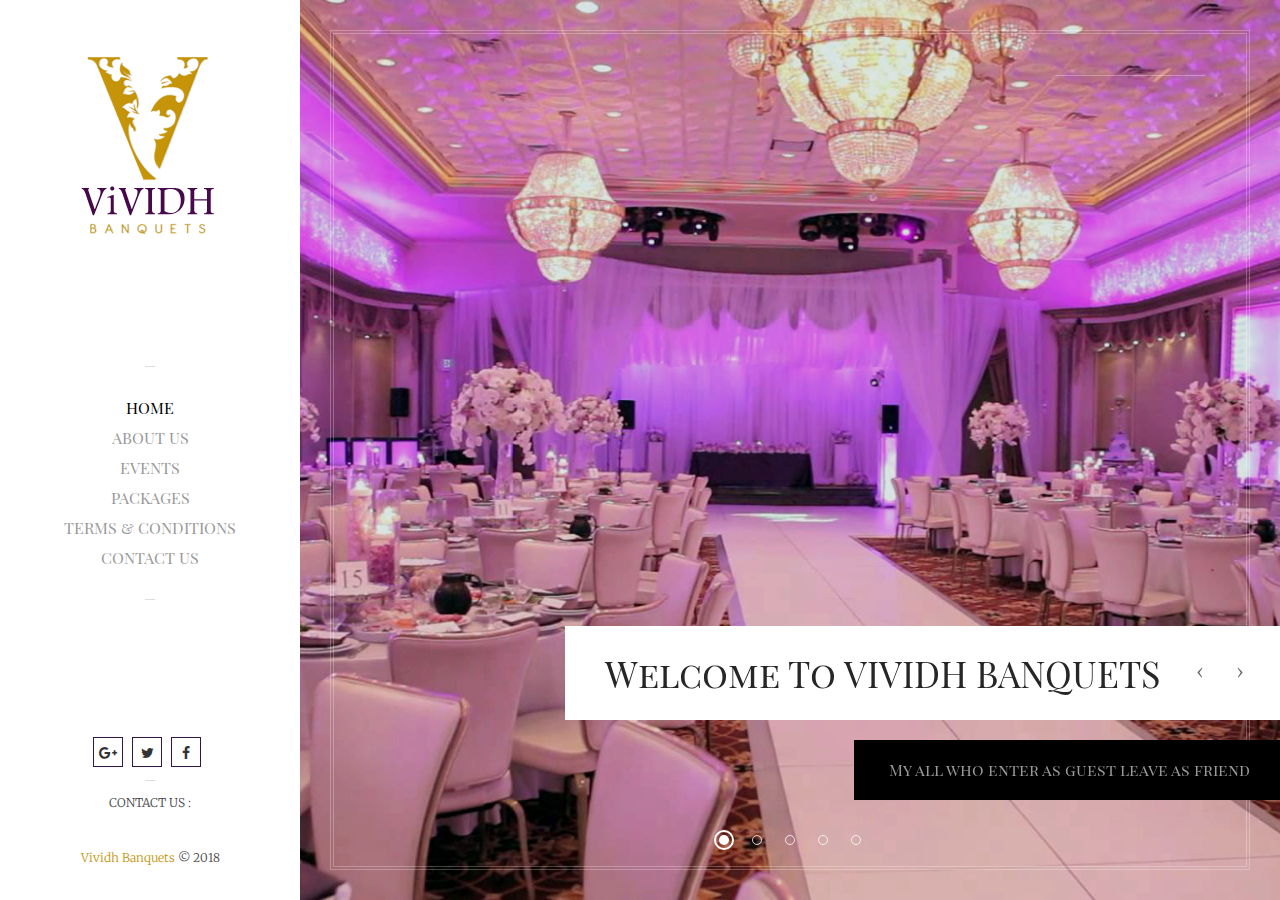
<file: index.html>
<!DOCTYPE html>
<html lang="en">
	<head>
        <meta charset="utf-8">
		<meta http-equiv="X-UA-Compatible" content="IE=edge">
		<meta name="viewport" content="width=device-width, initial-scale=1">
		<title>Vividh Banquets</title>
       
		<link rel="icon" href="assets/images/icon.png">
		<link rel="stylesheet" href="assets/css/style.css">
		<link rel="stylesheet" href="https://fonts.googleapis.com/css?family=Playfair+Display+SC:400,400i"> 
		<link rel="stylesheet" href="https://fonts.googleapis.com/css?family=Merriweather:300,300i,400,700">

		
    </head>
    <body>
		<div class="site">
			
			<div class="main-sidebar">
				<div class="table">
					
					<header class="header">
						<div class="logo">
							<a href="index.html">
								<img alt="Vividh" src="assets/images/logo.png" class="desktop visible-desktop">
								<img alt="Vividh" src="assets/images/mobile-logo.png" class="mobile hidden-desktop">
							</a>
						</div>
					</header>

				
					<div class="middle">
						<div class="main-nav cell">
							<span class="horizontal-line"></span>
							<ul class="menu">
								<li class="active"><a href="index.html">Home</a></li>
                                <li><a href="about_us.html">About Us</a></li>
                                <li><a href="events.html">events</a></li>
								<li><a href="packages.html">Packages</a></li>
								<li><a href="terms_&_conditions.html">Terms & Conditions</a></li>
								<li><a href="contact_us.html">Contact Us</a></li>
							</ul>
							<span class="horizontal-line"></span>
						</div>	
					</div>

				
					<footer class="footer">
						<ul class="social-icons">
							<li><a href="#" target="_blank"><span class="fa fa-google-plus"></span></a></li>
							<li><a href="#" target="_blank"><span class="fa fa-twitter"></span></a></li>
							<li><a href="#" target="_blank"><span class="fa fa-facebook-f"></span></a></li>
							
						</ul>
						<span class="horizontal-line"></span>
                        <p class="copyright">CONTACT US : </p>
						<p class="copyrights"><a href="#" target="_blank">Vividh Banquets</a> © 2018</p>
					</footer>
				</div>
				
		
				<button class="menu-button mobile-toggle"><span></span></button>
			</div>

		</div>
		
		
		<div class="background">
		
			<div id="st-slider" class="carousel slide">
			
				<div class="carousel-preloader">
					<span class="spinner"></span>
				</div>
			
				<div class="carousel-progress">
					<span class="bar"></span>
				</div>
				
		
				<ol class="carousel-indicators">
					<li data-slide-to="0" data-target="#st-slider" class="active"></li>
					<li data-slide-to="1" data-target="#st-slider"></li>
					<li data-slide-to="2" data-target="#st-slider"></li>
					<li data-slide-to="3" data-target="#st-slider"></li>
					<li data-slide-to="4" data-target="#st-slider"></li>
				</ol>
				
			
				<div class="carousel-inner">
					
					
					<div class="item active">
						<div class="slide-image" style="background-image: url('assets/images/slider/slide1.jpg');"></div>
						<div class="carousel-caption">
							<div class="title-block animate short-delay">
								<h2><a href="#">Welcome To VIVIDH BANQUETS</a></h2>
								<div class="carousel-nav">
									<a class="left carousel-control" href="#st-slider" data-slide="prev">Previous</a>
									<a class="right carousel-control" href="#st-slider" data-slide="next">Next</a>
								</div>
							</div>
							<div class="subtitle-block animate medium-delay">
                            <h4>My all who enter as guest leave as friend </h4>
								
							</div>
						</div>
						<div class="mask"></div>
					</div>
					
					
					<div class="item">
						<div class="slide-image" style="background-image: url('assets/images/slider/slide2.jpg');"></div>
						<div class="carousel-caption">
							<div class="title-block animate short-delay">
								<h2><a href="#">We manage a successful</a></h2>
								<div class="carousel-nav">
									<a class="left carousel-control" href="#st-slider" data-slide="prev">Previous</a>
									<a class="right carousel-control" href="#st-slider" data-slide="next">Next</a>
								</div>
							</div>
							<div class="subtitle-block animate medium-delay">
								<h4>and memorable event..</h4>
								
							</div>
						</div>
						<div class="mask"></div>
					</div>
					
				
					<div class="item">
						<div class="slide-image" style="background-image: url('assets/images/slider/slide3.jpg');"></div>
						<div class="carousel-caption">
							<div class="title-block animate short-delay">
								<h2><a href="#">Cheers to the moments</a></h2>
								<div class="carousel-nav">
									<a class="left carousel-control" href="#st-slider" data-slide="prev">Previous</a>
									<a class="right carousel-control" href="#st-slider" data-slide="next">Next</a>
								</div>
							</div>
							<div class="subtitle-block animate medium-delay">
								<h4>that call for a Celebration!</h4>
								
							</div>
						</div>
						<div class="mask"></div>
					</div>
					
					
					<div class="item">
						<div class="slide-image" style="background-image: url('assets/images/slider/slide5.jpg');"></div>
						<div class="carousel-caption">
							<div class="title-block animate short-delay">
								<h2><a href="#">Few Meetings to...</a></h2>
							
								<div class="carousel-nav">
									<a class="left carousel-control" href="#st-slider" data-slide="prev">Previous</a>
									<a class="right carousel-control" href="#st-slider" data-slide="next">Next</a>
								</div>
							</div>
							<div class="subtitle-block animate medium-delay">
								<h4>Roller Coaster Journey to Lifetime Memories.</h4>
								
							</div>
						</div>
						<div class="mask"></div>
					</div>
					
				
					<div class="item">
						<div class="slide-image" style="background-image: url('assets/images/slider/slide4.jpg');"></div>
						<div class="carousel-caption">
							<div class="title-block animate short-delay">
								<h2><a href="#">"There are many events</a></h2>
								<div class="carousel-nav">
									<a class="left carousel-control" href="#st-slider" data-slide="prev">Previous</a>
									<a class="right carousel-control" href="#st-slider" data-slide="next">Next</a>
								</div>
							</div>
							<div class="subtitle-block animate medium-delay">
								<h4>but only the best events leave the right impression."</h4>
								
							</div>
						</div>
						<div class="mask"></div>
					</div>
				</div>
			</div>
		</div>

		
		<div class="mobile-overlay">
			<button class="mobile-toggle dismiss"><span></span></button>
			<div class="mobile-nav clearfix"></div>
		</div>
		
	
		<button class="totop">&uarr;</button>
		
        <script src="assets/js/jquery-3.1.0.min.js"></script>
       <!-- <script src="assets/js/lightbox.min.js"></script>-->
        <script src="assets/js/imagesloaded.pkgd.min.js"></script>
        <script src="assets/js/bs.carousel.min.js"></script>
        <script src="assets/js/jquery.isotope.min.js"></script>
        <script src="assets/js/scripts.js"></script>
    </body>
</html>
</file>
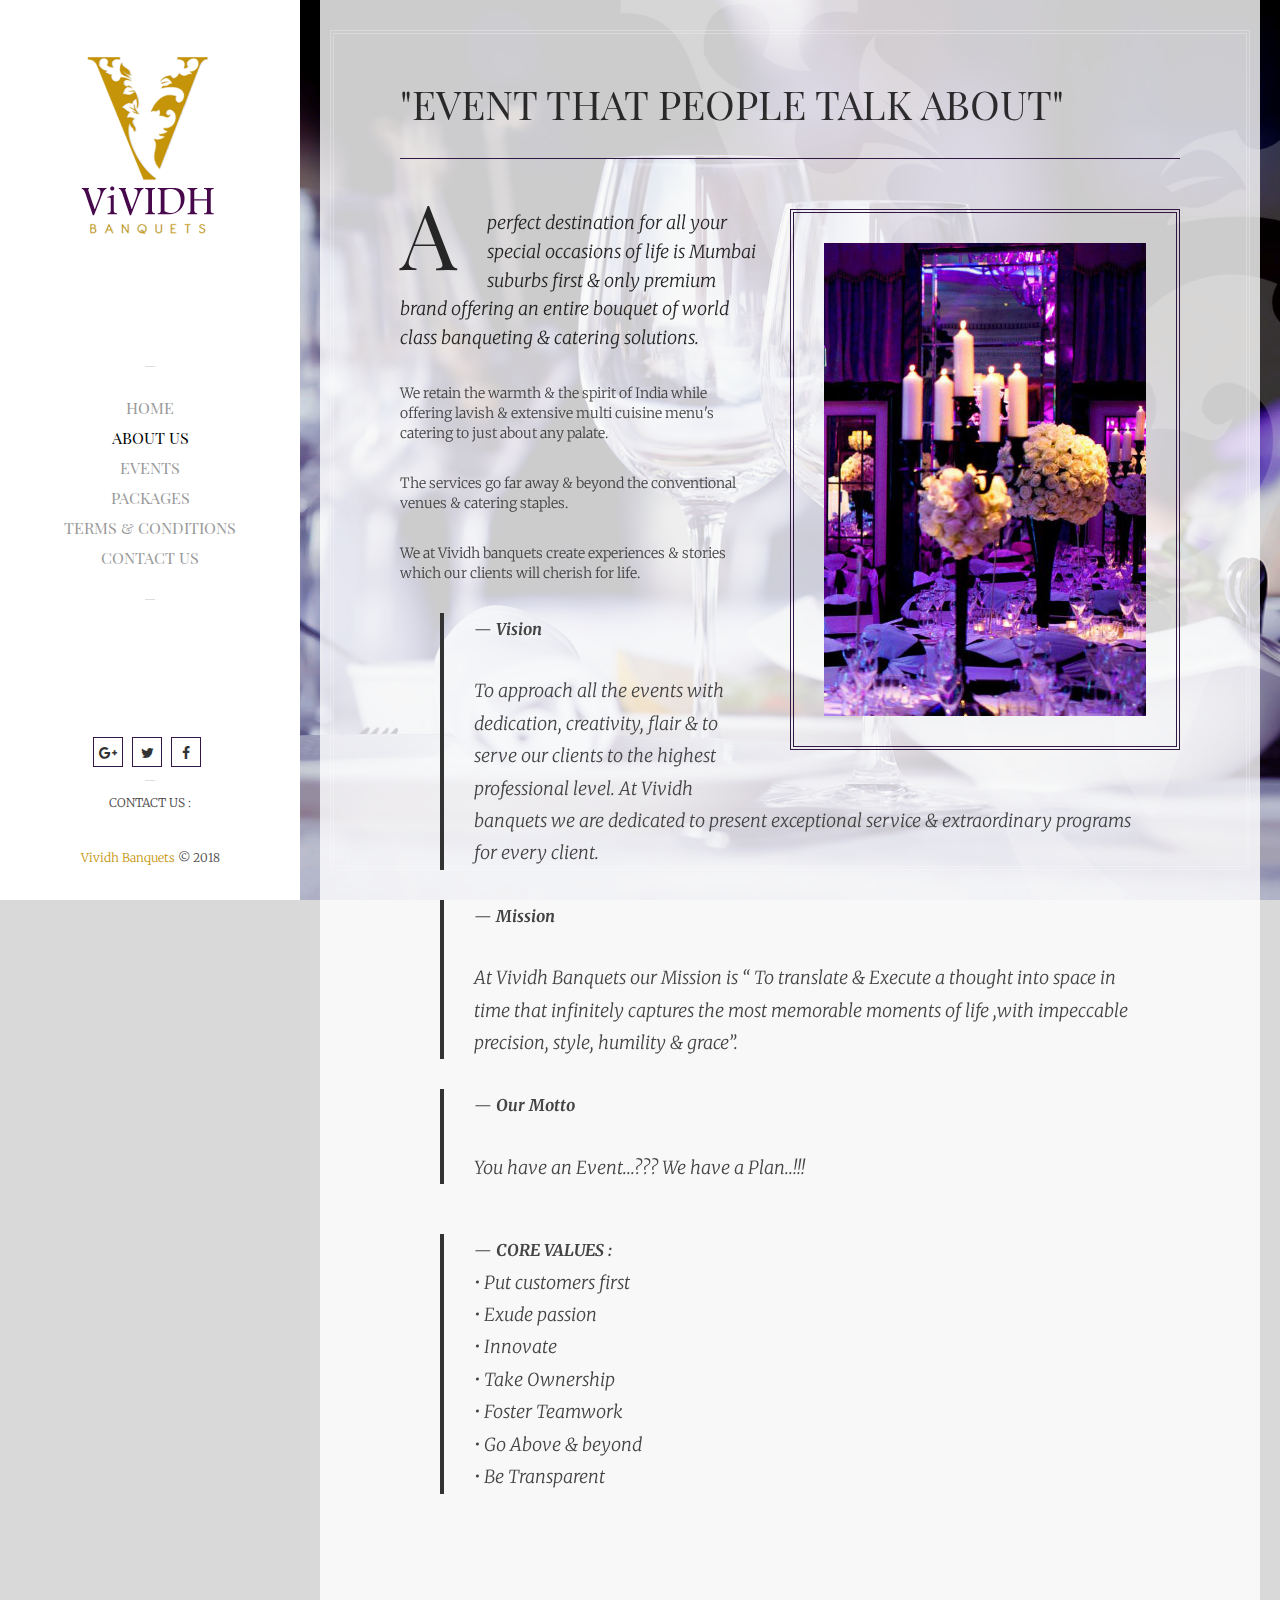
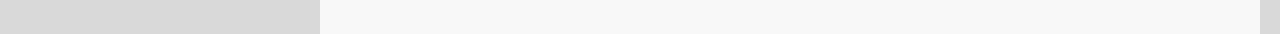
<file: about_us.html>
<!DOCTYPE html>
<html lang="en">
	<head>
        <meta charset="utf-8">
		<meta http-equiv="X-UA-Compatible" content="IE=edge">
		<meta name="viewport" content="width=device-width, initial-scale=1">
		<title>Vividh Banquets</title>
		<link rel="icon" href="assets/images/icon.png"/>
		<link rel="stylesheet" href="assets/css/style.css"/>
		<link rel="stylesheet" href="https://fonts.googleapis.com/css?family=Playfair+Display+SC:400,400i"/> 
		<link rel="stylesheet" href="https://fonts.googleapis.com/css?family=Merriweather:300,300i,400,700"/>

    </head>
    <body>
		<div class="site">
			<div class="main-sidebar">
				<div class="table">
					
					<header class="header">
						<div class="logo">
							<a href="index.html">
								<img alt="Vividh" src="assets/images/logo.png" class="desktop visible-desktop">
								<img alt="Vividh" src="assets/images/mobile-logo.png" class="mobile hidden-desktop">
							</a>
						</div>
					</header>

					<div class="middle">
						<div class="main-nav cell">
							<span class="horizontal-line"></span>
							<ul class="menu">
								<li><a href="index.html">Home</a></li>
                                <li class="active"><a href="about_us.html">About Us</a></li>
                                <li><a href="events.html">events</a></li>
								<li><a href="packages.html">Packages</a></li>
								<li><a href="terms_&_conditions.html">Terms & Conditions</a></li>
								<li><a href="contact_us.html">Contact Us</a></li>
							</ul>
							<span class="horizontal-line"></span>
						</div>	
					</div>

					<footer class="footer">
						<ul class="social-icons">
							<li><a href="#" target="_blank"><span class="fa fa-google-plus"></span></a></li>
							<li><a href="#" target="_blank"><span class="fa fa-twitter"></span></a></li>
							<li><a href="#" target="_blank"><span class="fa fa-facebook-f"></span></a></li>
						</ul>
						<span class="horizontal-line"></span>
                        <p class="copyright">CONTACT US : </p>
						<p class="copyrights"><a href="#" target="_blank">Vividh Banquets</a> © 2018</p>
					</footer>
				</div>
				
				<button class="menu-button mobile-toggle"><span></span></button>
			</div>
			
			<div class="main">
				<div class="content single">
					<article>
						<div class="article-header clearfix">
							<div class="title-block">
								<h1>"EVENT THAT PEOPLE TALK ABOUT"</h1>
							</div>
						</div>
						<div class="article-content clearfix">
						<br />
							<figure class="article-image pull-right">
								<span class="image-border">
								<img src="assets/images/about.jpg" alt="image"/>
								</span>
							</figure>
							<p class="dropcap text-bigger">A perfect destination for all your special occasions of life is Mumbai suburbs first & only premium brand offering an entire bouquet of world class banqueting & catering solutions.</p>
		
							<p>We retain the warmth & the spirit of India while offering lavish & extensive multi cuisine menu's catering to just about any palate.</p>
                            <p>The services go far away & beyond the conventional venues & catering staples.</p>
                            <p>We at Vividh banquets create experiences & stories which our clients will cherish for life.</p>
                            
                            
							
							<blockquote>
                                <p><cite><strong>Vision</strong></cite>
								<p>To approach all the events with dedication, creativity, flair & to serve our clients to the highest professional level. At Vividh banquets we are dedicated to present exceptional service & extraordinary programs for every client.</p>
								
								</p>
							</blockquote>
                            
                            <blockquote>
                                <p><cite><strong>Mission</strong></cite>
								<p>At Vividh Banquets our Mission is “ To translate & Execute a thought into space in time that infinitely captures the most memorable moments of life ,with impeccable precision, style, humility & grace”.</p>
								
								</p>
							</blockquote>
                            
                            <blockquote>
                                <p><cite><strong>Our Motto</strong></cite>
								<p>You have an Event...??? We have a Plan..!!!</p>
								
								</p>
							</blockquote>
							<br />
                            
                            
						<blockquote>
                                <p><cite><strong>CORE VALUES :</strong></cite>
								• Put customers first<br/>
								• Exude passion<br/>
                                • Innovate<br/>
                                • Take Ownership<br/>
                                • Foster Teamwork<br/>
                                • Go Above & beyond<br/>
                                • Be Transparent<br/>
                            	</p>
							</blockquote>
                        
	</div>
					</article>
				</div>
			</div>
		</div>
		
		<div class="background">
			<div class="background-image" style="background-image: url('assets/images/background/event.jpg');">
				<div class="mask"></div>
			</div>
		</div>
		
		
		<div class="mobile-overlay">
			<button class="mobile-toggle dismiss"><span></span></button>
			<div class="mobile-nav clearfix"></div>
		</div>
		
		<button class="totop">&uarr;</button>
		
        <script src="assets/js/jquery-3.1.0.min.js"></script>
       <!-- <script src="assets/js/lightbox.min.js"></script>-->
        <script src="assets/js/imagesloaded.pkgd.min.js"></script>
        <script src="assets/js/bs.carousel.min.js"></script>
        <script src="assets/js/jquery.isotope.min.js"></script>
        <script src="assets/js/scripts.js"></script>
    </body>
</html>
</file>
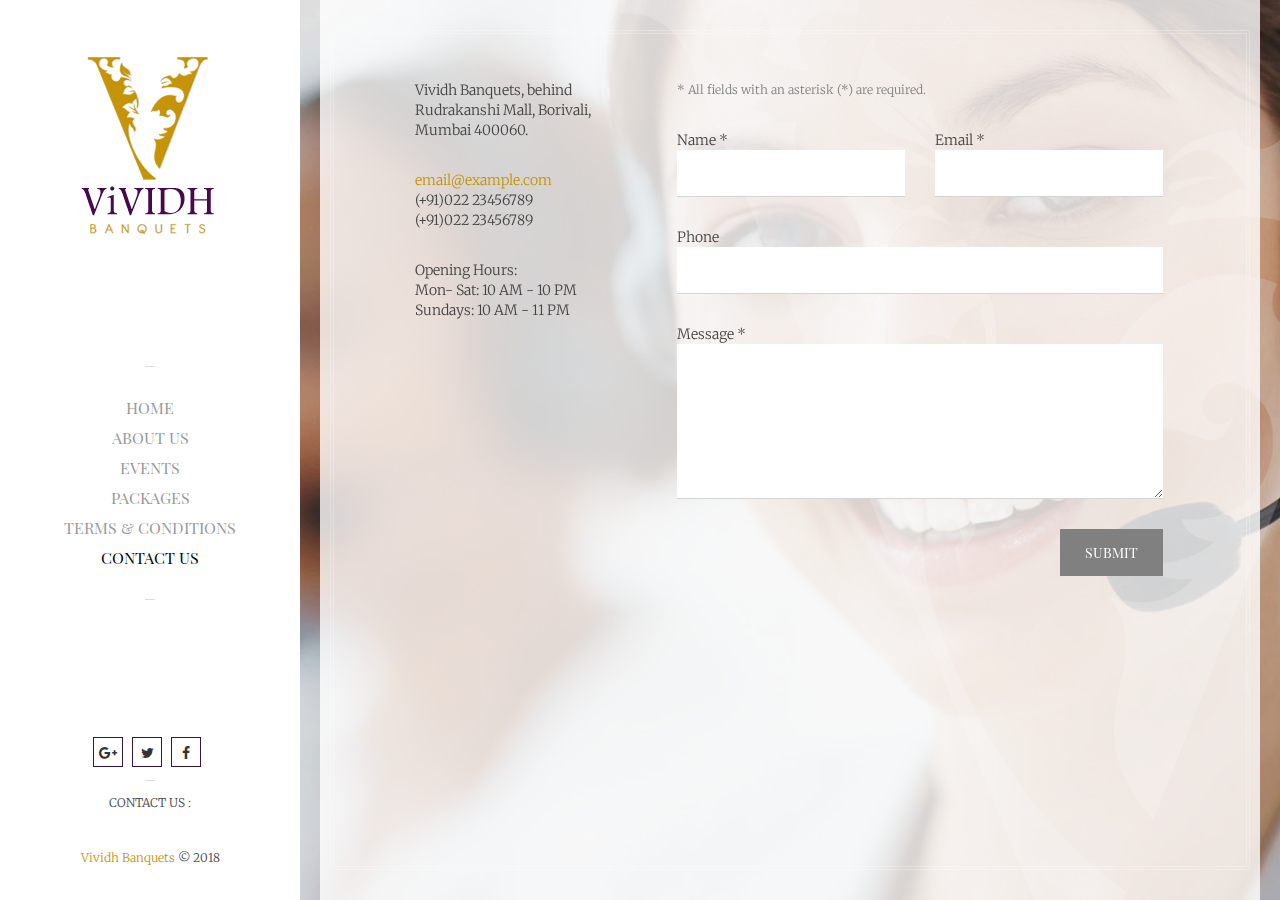
<file: contact_us.html>
<!DOCTYPE html>
<html lang="en">
	<head>
        <meta charset="utf-8">
		<meta http-equiv="X-UA-Compatible" content="IE=edge">
		<meta name="viewport" content="width=device-width, initial-scale=1">
		<title>Vividh Banquets</title>
		<link rel="icon" href="assets/images/icon.png">
		<link rel="stylesheet" href="assets/css/style.css">
		<link rel="stylesheet" href="https://fonts.googleapis.com/css?family=Playfair+Display+SC:400,400i"> 
		<link rel="stylesheet" href="https://fonts.googleapis.com/css?family=Merriweather:300,300i,400,700">

    </head>
    <body>
		<div class="site">
			<div class="main-sidebar">
				<div class="table">
					<header class="header">
						<div class="logo">
							<a href="index.html">
								<img alt="Vividh" src="assets/images/logo.png" class="desktop visible-desktop">
								<img alt="Vividh" src="assets/images/mobile-logo.png" class="mobile hidden-desktop">
							</a>
						</div>
					</header>
					<div class="middle">
						<div class="main-nav cell">
							<span class="horizontal-line"></span>
							<ul class="menu">
								<li><a href="index.html">Home</a></li>
                                <li><a href="about_us.html">About Us</a></li>
                                <li><a href="events.html">events</a></li>
								<li><a href="packages.html">Packages</a></li>
								
								<li><a href="terms_&_conditions.html">Terms & Conditions</a></li>
								<li class="active"><a href="contact_us.html">Contact Us</a></li>
							</ul>
							<span class="horizontal-line"></span>
						</div>	
					</div>

					<footer class="footer">
						<ul class="social-icons">
							<li><a href="#" target="_blank"><span class="fa fa-google-plus"></span></a></li>
							<li><a href="#" target="_blank"><span class="fa fa-twitter"></span></a></li>
							<li><a href="#" target="_blank"><span class="fa fa-facebook-f"></span></a></li>
						</ul>
						<span class="horizontal-line"></span>
                        <p class="copyright">CONTACT US : </p>
						<p class="copyrights"><a href="#" target="_blank">Vividh Banquets</a> © 2018</p>
					</footer>
				</div>
				<button class="menu-button mobile-toggle"><span></span></button>
			</div>
			
			<div class="main">
				<div class="content single">

					<div class="article-content clearfix">
						
						<!--<div class="post-header">
                        <iframe class="fadeInUp" style="margin-top: 1px;" width="100%" height="350" frameborder="0" scrolling="no" marginheight="0" marginwidth="0" src="https://www.google.com/maps/embed?pb=!1m18!1m12!1m3!1d7536.8387536347!2d72.8305893439167!3d19.176876754747184!2m3!1f0!2f0!3f0!3m2!1i1024!2i768!4f13.1!3m3!1m2!1s0x3be7b6f61bfffff7%3A0x87a229ac974509b8!2sTangent!5e0!3m2!1sen!2sin!4v1467098514126"></iframe>
                  </div>-->
						
						<div class="row-fluid">
							<div class="col-4-12">
								<address>Vividh Banquets, behind Rudrakanshi Mall, Borivali, Mumbai 400060.
								</address>
								<p><a href="#">email@example.com</a><br />
								(+91)022 23456789<br />
								(+91)022 23456789</p>
							
								<p>Opening Hours:<br />
								Mon- Sat:    10 AM - 10 PM<br />
								Sundays:     10 AM - 11 PM</p>
							</div>
							<div class="col-8-12">
							
								<form id="contact" name="contact" class="contact-form">  
									<fieldset>
										<legend>* All fields with an asterisk (*) are required.</legend>
										<div class="grid-row">
											<div class="col-6-12">
												<label for="name">Name<span class="required"> *</span></label>
												<input type="text" name="name" value="" />
											</div>
											<div class="col-6-12">
												<label for="email">Email<span class="required"> *</span></label>
												<input type="text" name="email"  value=""/>
											</div>
											<div class="col-12-12">	
												<label for="phone">Phone</label>
												<input type="text" name="phone" value=""/>
											</div>
											<div class="col-12-12">	
												<label for="message">Message<span class="required"> *</span></label>
												<textarea name="message" rows="7" cols="40" ></textarea>
											</div>
										</div>
										<input type="submit" name="submit"  />
									</fieldset>  
								</form>
							</div>
						</div>
					</div>
				</div>
			</div>
			
			
		
		</div>
		
		<div class="background">
			<div class="background-image" style="background-image: url('assets/images/background/contact.jpg');">
				<div class="mask"></div>
			</div>
		</div>
		
		<div class="mobile-overlay">
			<button class="mobile-toggle dismiss"><span></span></button>
			<div class="mobile-nav clearfix"></div>
		</div>
		
		<button class="totop">&uarr;</button>
		
        <script src="assets/js/jquery-3.1.0.min.js"></script>
       <!-- <script src="assets/js/lightbox.min.js"></script>-->
        <script src="assets/js/imagesloaded.pkgd.min.js"></script>
        <script src="assets/js/bs.carousel.min.js"></script>
        <script src="assets/js/jquery.isotope.min.js"></script>
        <script src="assets/js/scripts.js"></script>
    </body>
	
</html>
</file>
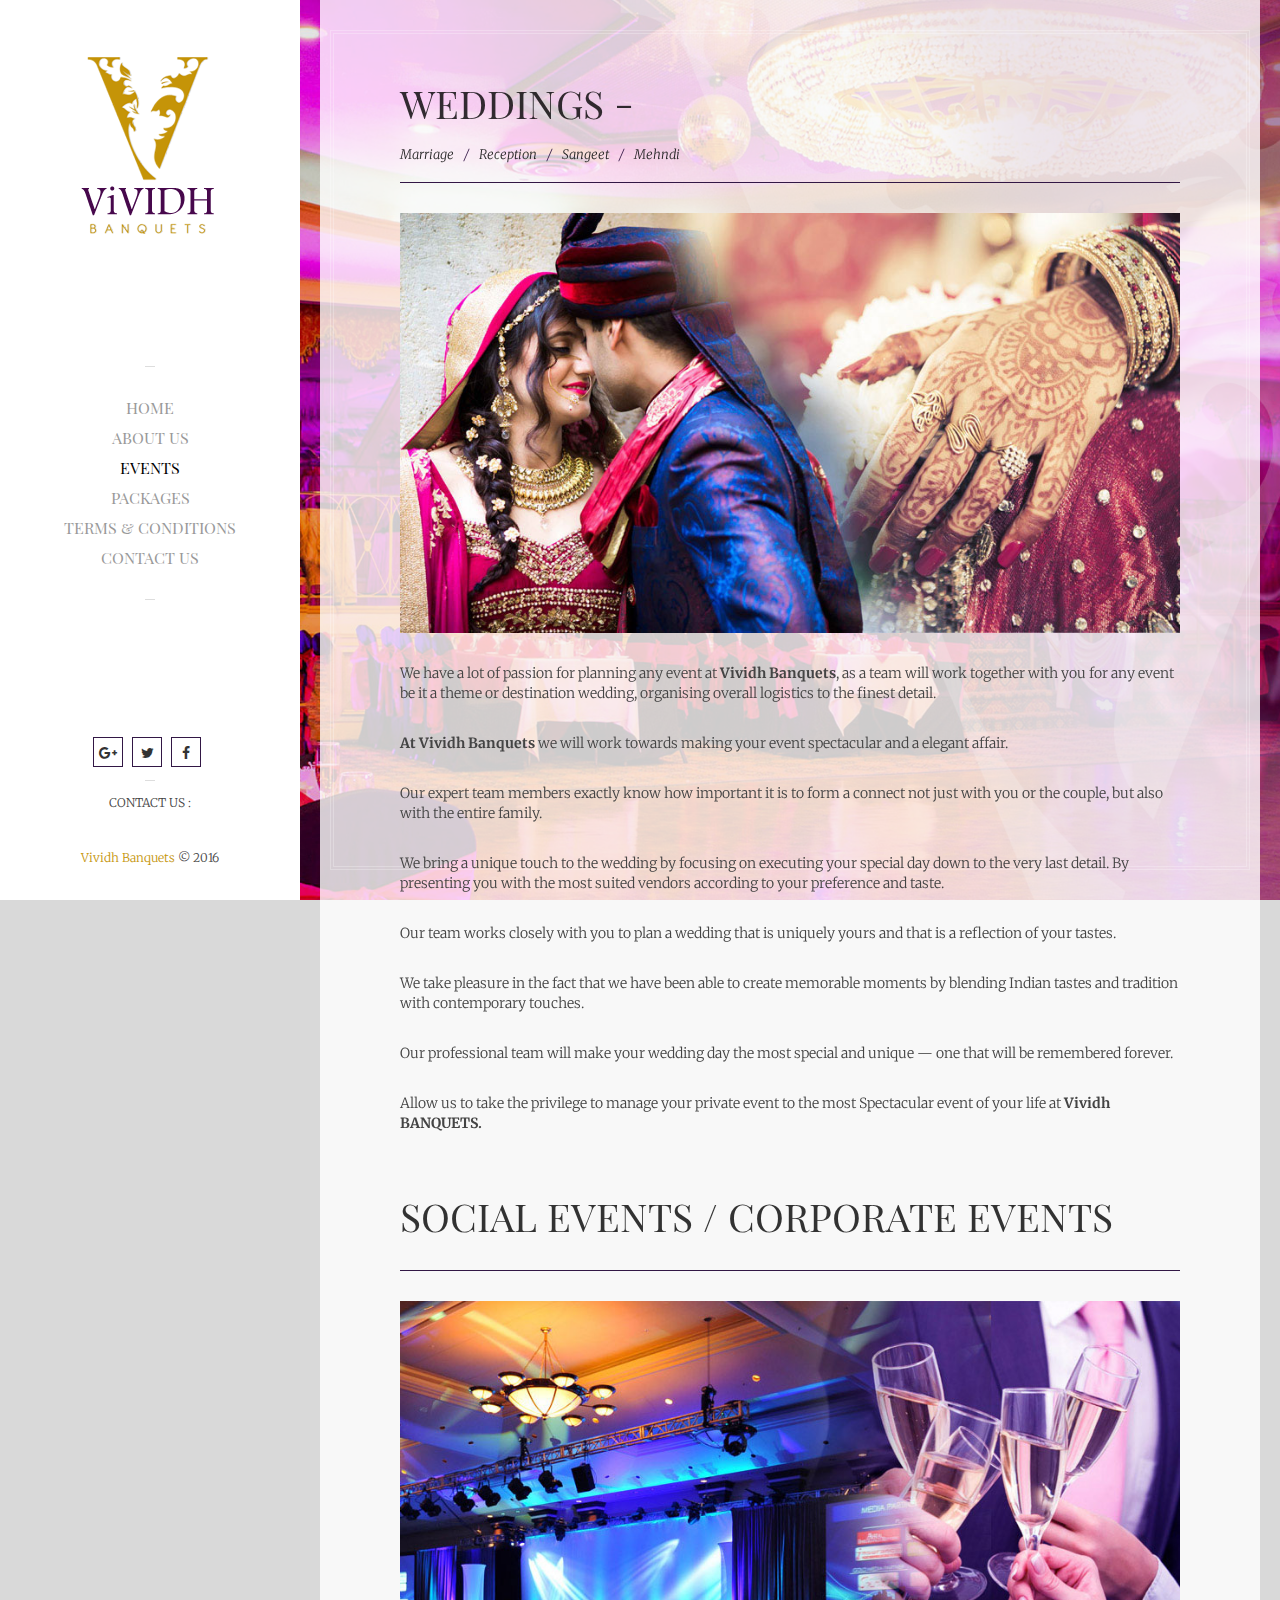
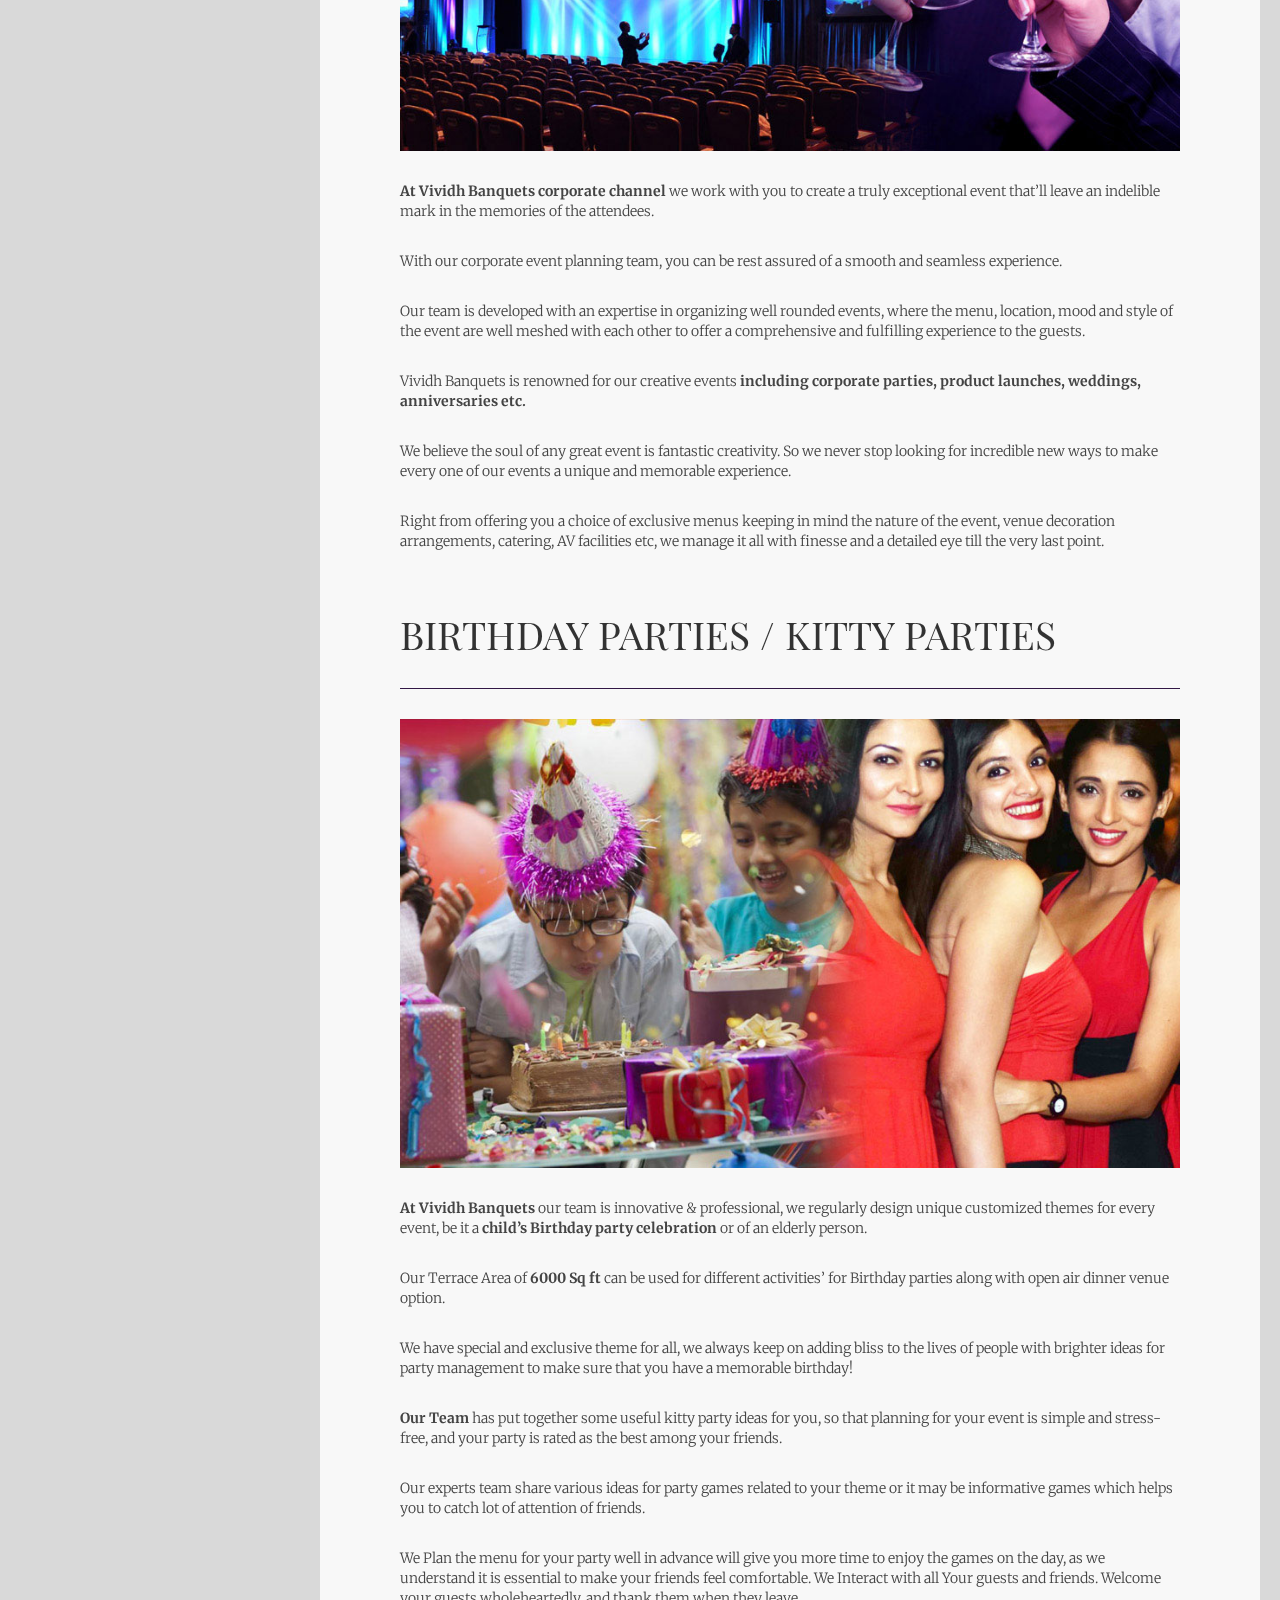
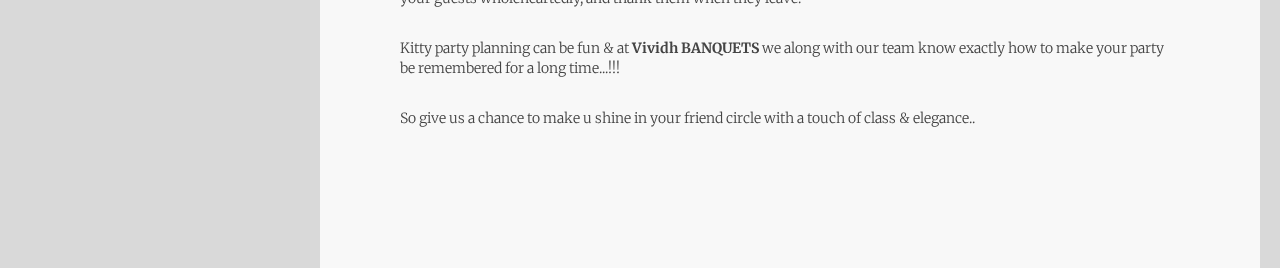
<file: events.html>
<!DOCTYPE html>
<html lang="en">
	<head>
        <meta charset="utf-8">
		<meta http-equiv="X-UA-Compatible" content="IE=edge">
		<meta name="viewport" content="width=device-width, initial-scale=1">
		<title>Vividh Banquets</title>
		<link rel="icon" href="assets/images/icon.png">
		<link rel="stylesheet" href="assets/css/style.css">
		<link rel="stylesheet" href="https://fonts.googleapis.com/css?family=Playfair+Display+SC:400,400i"> 
		<link rel="stylesheet" href="https://fonts.googleapis.com/css?family=Merriweather:300,300i,400,700">

    </head>
    <body>
		<div class="site">
			<div class="main-sidebar">
				<div class="table">
					
					<header class="header">
						<div class="logo">
							<a href="index.html">
								<img alt="Vividh" src="assets/images/logo.png" class="desktop visible-desktop">
								<img alt="Vividh" src="assets/images/mobile-logo.png" class="mobile hidden-desktop">
							</a>
						</div>
					</header>

					<div class="middle">
						<div class="main-nav cell">
							<span class="horizontal-line"></span>
							<ul class="menu">
								<li><a href="index.html">Home</a></li>
                                <li><a href="about_us.html">About Us</a></li>
                                <li class="active"><a href="events.html">events</a></li>
								<li><a href="packages.html">Packages</a></li>
								
								<li><a href="terms_&_conditions.html">Terms & Conditions</a></li>
								<li><a href="contact_us.html">Contact Us</a></li>
							</ul>
							<span class="horizontal-line"></span>
						</div>	
					</div>

					<footer class="footer">
						<ul class="social-icons">
							<li><a href="#" target="_blank"><span class="fa fa-google-plus"></span></a></li>
							<li><a href="#" target="_blank"><span class="fa fa-twitter"></span></a></li>
							<li><a href="#" target="_blank"><span class="fa fa-facebook-f"></span></a></li>
						</ul>
						<span class="horizontal-line"></span>
						<p class="copyright">CONTACT US : </p>
						<p class="copyrights"><a href="#" target="_blank">Vividh Banquets</a> © 2016</p>
					</footer>
				</div>
				
				<button class="menu-button mobile-toggle"><span></span></button>
			</div>
			
			<div class="main">
				<div class="content single">
					
					<article>
						<div class="article-header clearfix">
							
							
							<div class="title-block">
								
								<h2>WEDDINGS -</h2>

								<div class="article-meta">
									<ul class="article-info">
										<li>Marriage</li>
										<li>Reception</li>
										<li>Sangeet</li>
                                        <li>Mehndi</li>
									</ul>
								</div>
							</div>
						</div>
						<div class="article-content clearfix">
							<figure class="article-image">
								
									<img src="assets/images/event1.jpg" alt="image">
								  <span class="mask"></span>															</figure>
							
							<p>We have a lot of passion for planning any event at <strong>Vividh Banquets</strong>, as a team will work together with you for any event be it  a theme or destination wedding, organising  overall logistics to the finest detail.</p>
                            <p><strong>At Vividh Banquets</strong> we  will work towards making your event  spectacular and a elegant affair.</p>
                            <p>Our expert team members exactly know how important it is to form a connect not just with you or the couple, but also with the entire family.</p>
                            <p>We bring a unique touch to the wedding by  focusing on executing your special day down to the very last detail.  By presenting you with the most suited  vendors according to your preference and taste.</p>
                            <p>Our team  works  closely with you to plan a wedding that is uniquely yours and that is a reflection of your tastes.</p>
                            <p>We take pleasure in the fact that we have been able to create memorable moments by blending Indian tastes and tradition with contemporary touches.</p>
                            <p>Our professional  team  will make your wedding day the most special and unique — one that will be remembered forever.</p>
                            <p>Allow us to take the privilege to manage your private event to the most Spectacular event of your life at <strong>Vividh BANQUETS.</strong></p>
						</div>
						
						
					</article>
                    
                    
                    
					<article>
						<div class="article-header clearfix">
							
							
							<div class="title-block">
								
								<h2>SOCIAL EVENTS / CORPORATE EVENTS</h2>

								
							</div>
						</div>
						<div class="article-content clearfix">
							<figure class="article-image">
								
									<img src="assets/images/event3.jpg" alt="image">
								  <span class="mask"></span>														</figure>
							
							<p><strong>At Vividh Banquets corporate channel</strong> we work with you to create a truly exceptional event that’ll leave an indelible mark in the memories of the attendees.</p>
                            <p>With our corporate event planning team, you can be rest assured of a smooth and seamless experience.</p>
                            <p>Our team is developed with an expertise in organizing well rounded events, where the menu, location, mood and style of the event are well meshed with each other to offer a comprehensive and fulfilling experience to the guests.</p>
                            <p>Vividh Banquets is renowned for our creative events <strong>including corporate parties, product launches, weddings, anniversaries etc.</strong></p>
                            <p>We believe the soul of any great event is fantastic creativity. So we never stop looking for incredible new ways to make every one of our events a unique and memorable experience.</p>
                            <p>Right from offering you a choice of exclusive menus keeping in mind the nature of the event,  venue decoration arrangements,  catering, AV facilities etc, we manage it all with finesse and a detailed eye till the very  last point.</p>
                            
                            
						</div>
						
						
					</article>
                    
                    
                    
                    
                    
                    
                    <article>
					<article>
						<div class="article-header clearfix">
							
							
							<div class="title-block">
								
								<h2>BIRTHDAY PARTIES / KITTY PARTIES</h2>

								
							</div>
						</div>
						
						<div class="article-content clearfix">
							<figure class="article-image">
								
									<img src="assets/images/event4.jpg" alt="image">
								  <span class="mask"></span>															</figure>
							
							<p><strong>At  Vividh Banquets</strong> our team is innovative & professional, we regularly design unique customized themes for every event, be it a <strong>child’s Birthday party celebration</strong> or of an elderly person.</p>
                            <p> Our Terrace Area of <strong>6000 Sq ft</strong> can be used for different activities’ for Birthday parties along with open air dinner venue option.</p>
                            <p>We have special and exclusive theme for all, we always keep on adding bliss to the lives of people with brighter ideas for party management to make sure that you have a memorable birthday!</p>
                            <p><strong>Our Team</strong> has put together some useful kitty party ideas for you, so that planning for your event is simple and stress-free, and your party is rated as the best among your friends.</p>
                            <p>Our experts team share various ideas for party games related to your theme or it may be informative games which helps you to catch lot of attention of  friends.</p>
                            <p>We Plan the menu for your party well in advance will give you more time to enjoy the games on the day, as we understand it is essential  to make your friends feel comfortable. We Interact with all Your guests and friends. Welcome your guests wholeheartedly, and thank them when they leave.</p>
                            <p> Kitty party planning can be fun & at <strong>Vividh BANQUETS</strong> we along with our team know exactly how to make your party be remembered for a long time...!!!</p>
                            <p>So give us a chance to make u shine in your friend circle with a touch of class & elegance..</p>
						</div>
						
						
					</article>
                    
							
					</article>
                    </div>
						</div>
				</div>
		
		
		<div class="background">
			<div class="background-image" style="background-image: url('assets/images/background/events.jpg');">
				<div class="mask"></div>
			</div>
		</div>
		
		<div class="mobile-overlay">
			<button class="mobile-toggle dismiss"><span></span></button>
			<div class="mobile-nav clearfix"></div>
		</div>
		
		<button class="totop">&uarr;</button>
		
        <script src="assets/js/jquery-3.1.0.min.js"></script>
     <!--   <script src="assets/js/lightbox.min.js"></script>-->
        <script src="assets/js/imagesloaded.pkgd.min.js"></script>
        <script src="assets/js/bs.carousel.min.js"></script>
        <script src="assets/js/jquery.isotope.min.js"></script>
        <script src="assets/js/scripts.js"></script>
    </body>
</html>
</file>
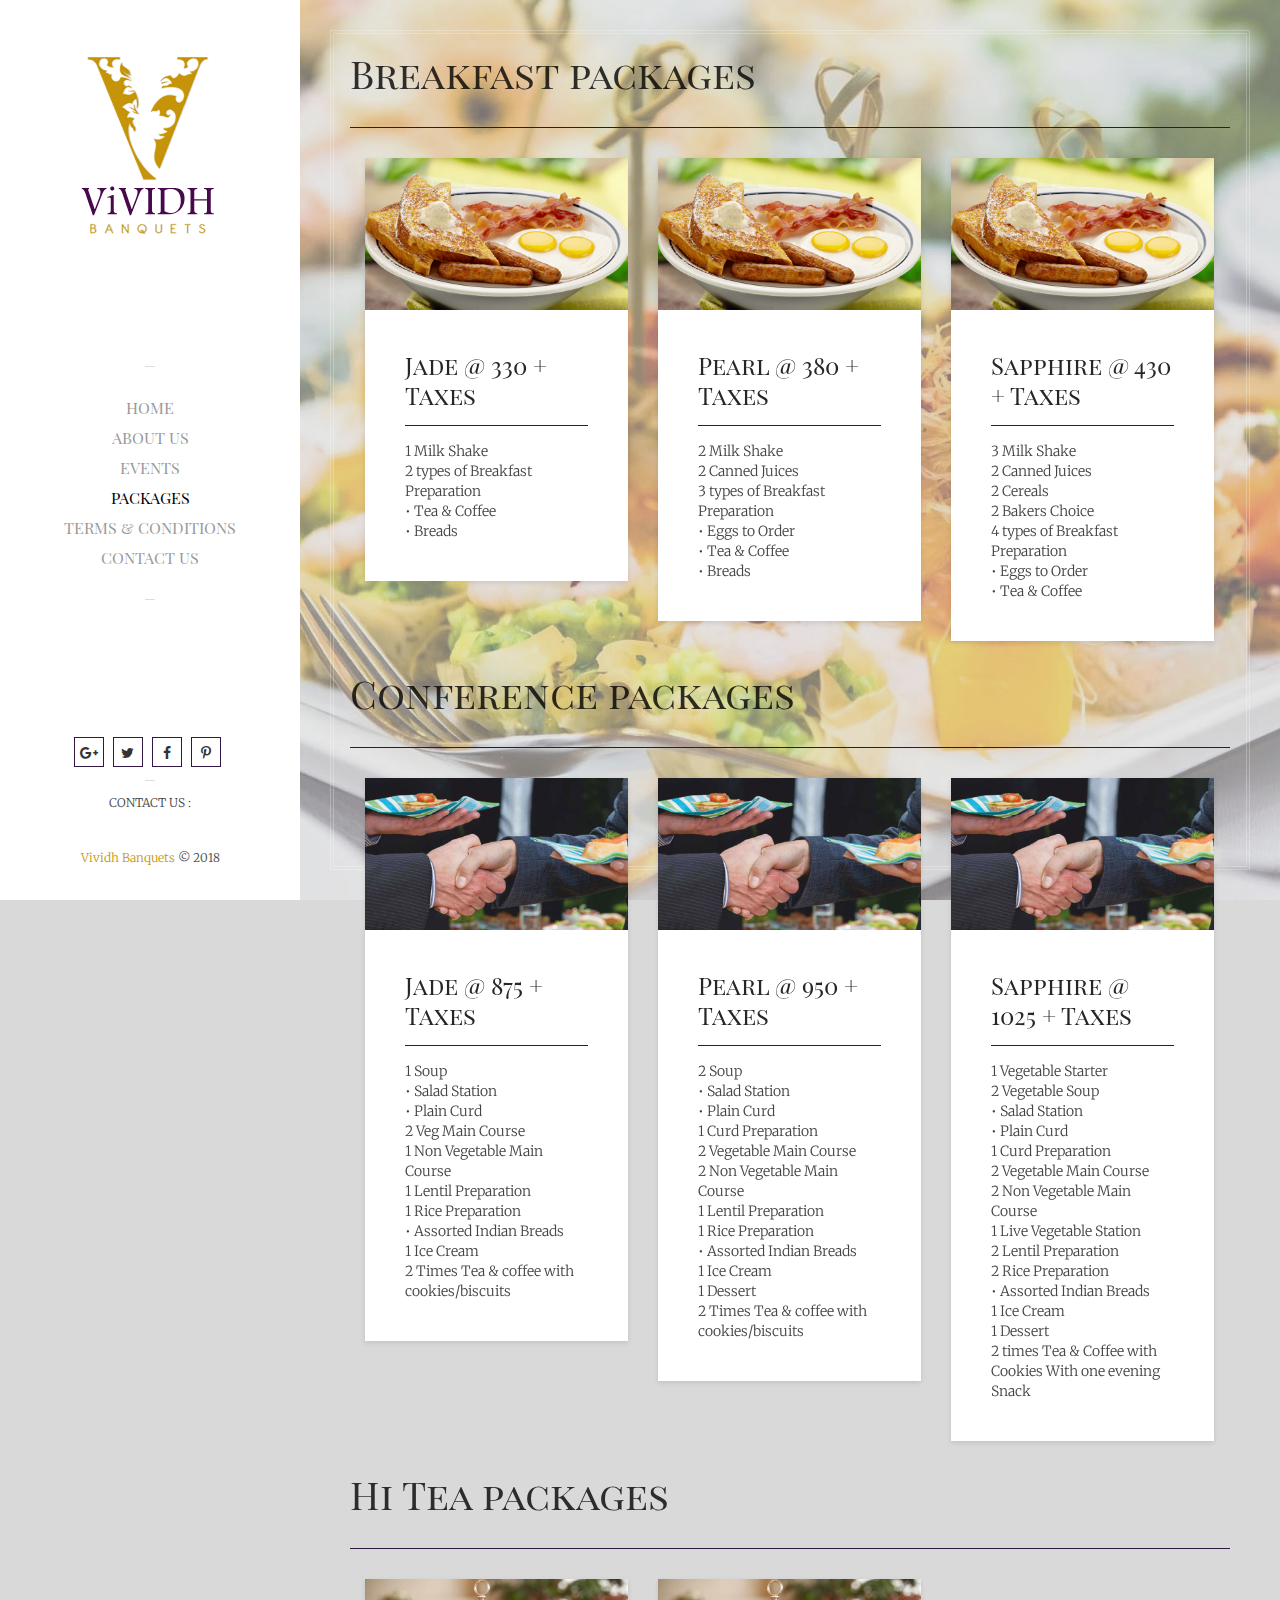
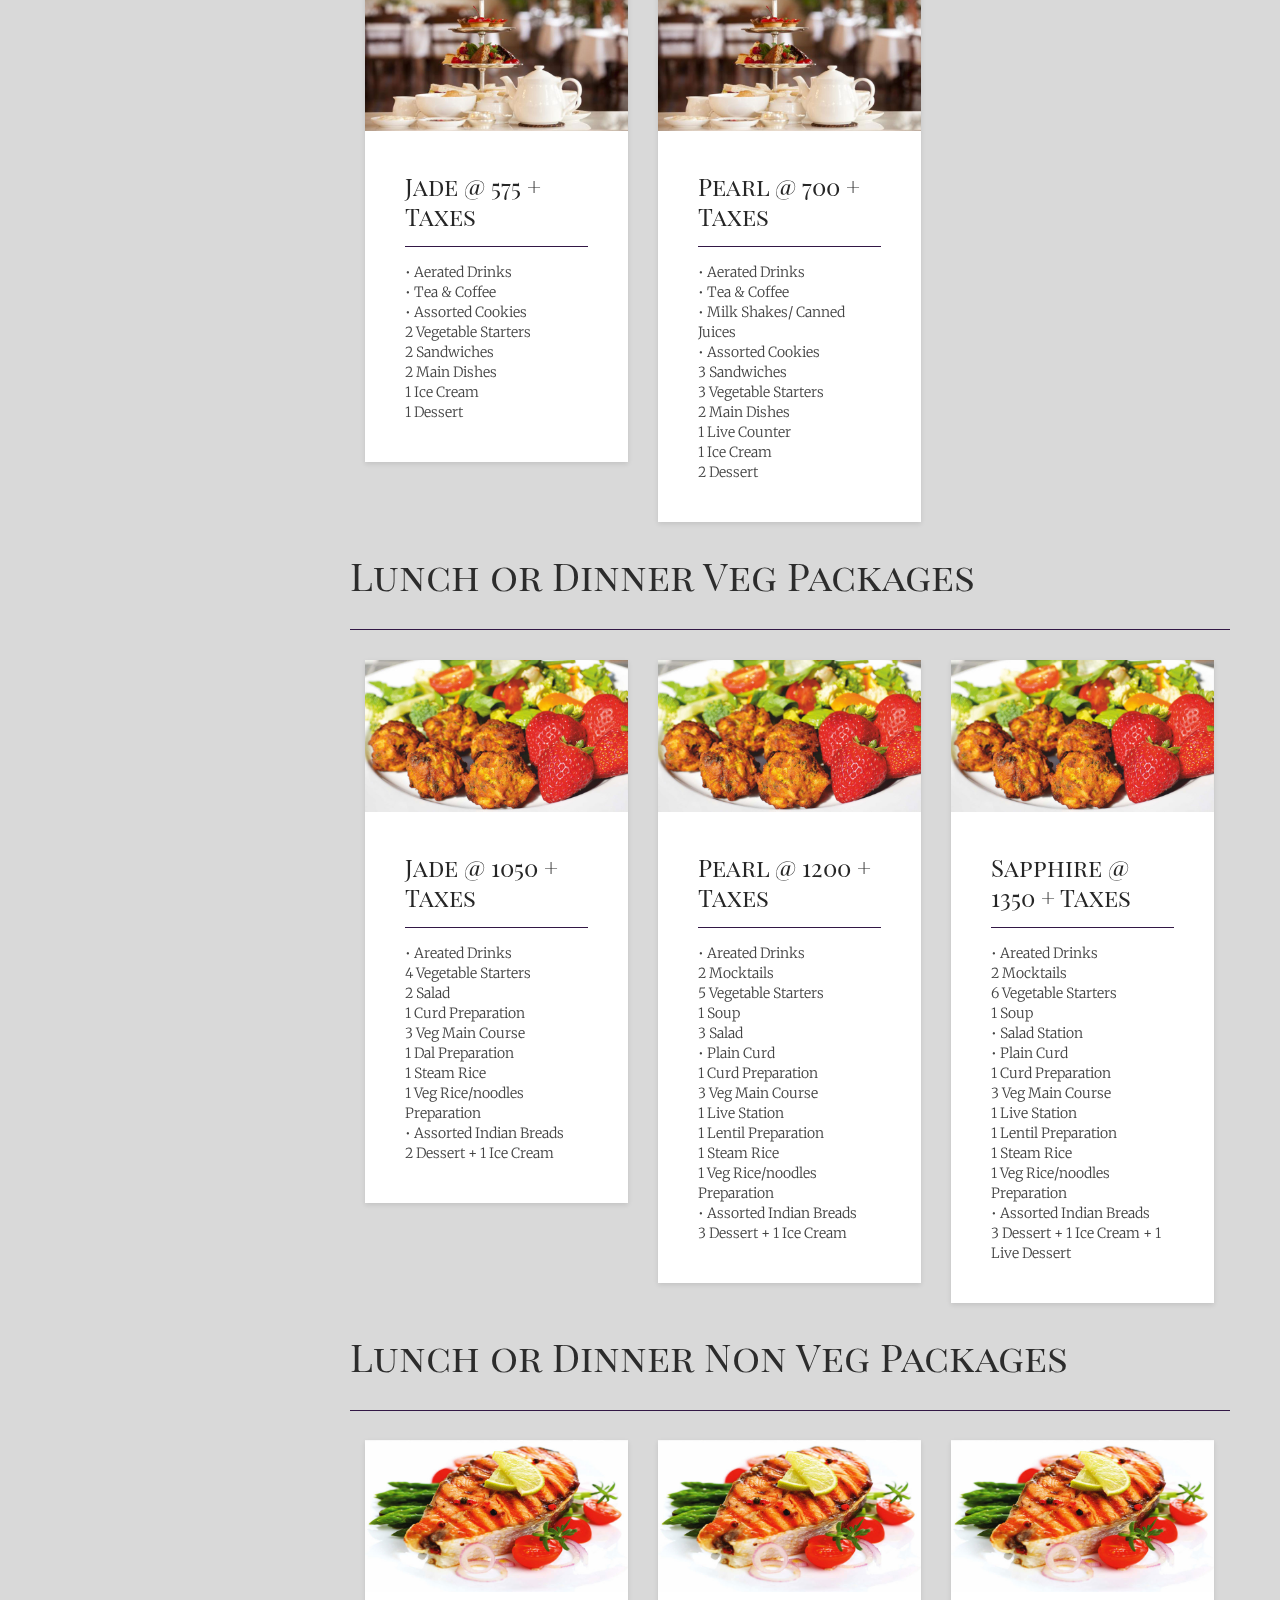
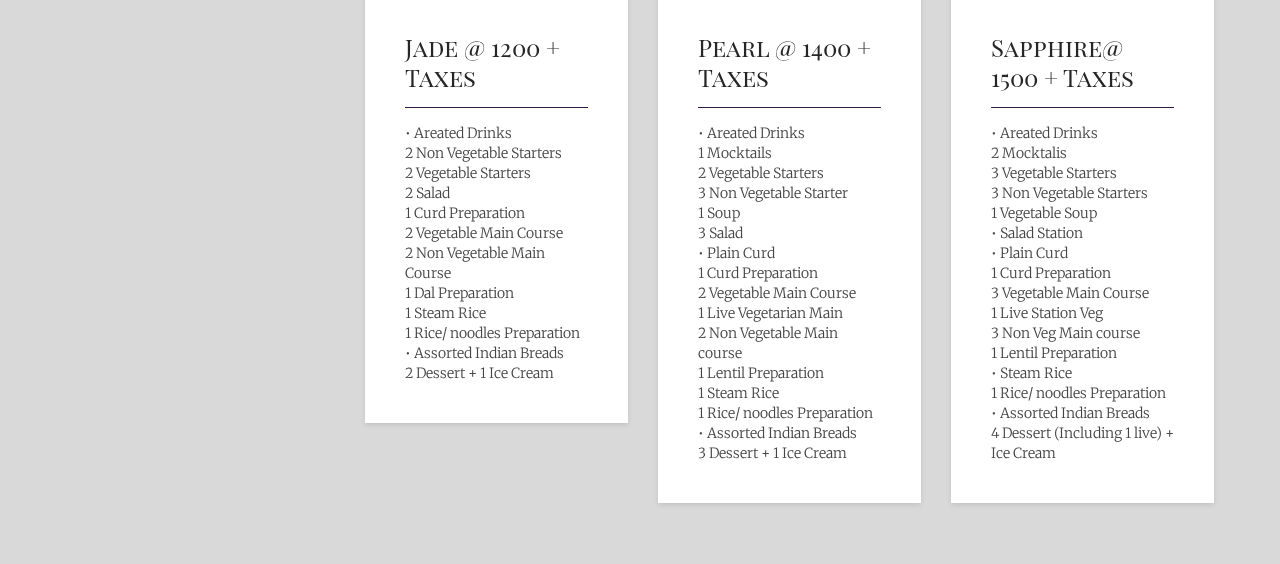
<file: packages.html>
<!DOCTYPE html>
<html lang="en">
	<head>
        <meta charset="utf-8">
		<meta http-equiv="X-UA-Compatible" content="IE=edge">
		<meta name="viewport" content="width=device-width, initial-scale=1">
		<title>Vividh Banquets</title>
		<link rel="icon" href="assets/images/icon.png">
		<link rel="stylesheet" href="assets/css/style.css">
		<link rel="stylesheet" href="https://fonts.googleapis.com/css?family=Playfair+Display+SC:400,400i"> 
		<link rel="stylesheet" href="https://fonts.googleapis.com/css?family=Merriweather:300,300i,400,700">

    </head>
    <body>
		<div class="site">
			<div class="main-sidebar">
				<div class="table">
					<header class="header">
						<div class="logo">
							<a href="index.html">
								<img alt="Vividh" src="assets/images/logo.png" class="desktop visible-desktop">
								<img alt="Vividh" src="assets/images/mobile-logo.png" class="mobile hidden-desktop">
							</a>
						</div>
					</header>
					<div class="middle">
						<div class="main-nav cell">
							<span class="horizontal-line"></span>
							<ul class="menu">
								<li><a href="index.html">Home</a></li>
                                <li><a href="about_us.html">About Us</a></li>
                                <li><a href="events.html">events</a></li>
								<li class="active"><a href="packages.html">Packages</a></li>
								<li><a href="terms_&_conditions.html">Terms & Conditions</a></li>
								<li><a href="contact_us.html">Contact Us</a></li>
							</ul>
							<span class="horizontal-line"></span>
						</div>	
					</div>

					<footer class="footer">
						<ul class="social-icons">
							<li><a href="#" target="_blank"><span class="fa fa-google-plus"></span></a></li>
							<li><a href="#" target="_blank"><span class="fa fa-twitter"></span></a></li>
							<li><a href="#" target="_blank"><span class="fa fa-facebook-f"></span></a></li>
							<li><a href="#" target="_blank"><span class="fa fa-pinterest-p"></span></a></li>
						</ul>
						<span class="horizontal-line"></span>
						<p class="copyright">CONTACT US : </p>
						<p class="copyrights"><a href="#" target="_blank">Vividh Banquets</a> © 2018</p>
					</footer>
				</div>
				<button class="menu-button mobile-toggle"><span></span></button>
			</div>
			<div class="main">
				<div class="content full-width">
					<br/>
						<div class="article-header clearfix">
							<div class="title-block">	
								
								<h2>Breakfast packages</h2>
							</div>
						</div>
					
					
					<div id="isotope-container" class="masonry">
						
						<article class="col-4-12 restaurant" data-category="transition">
							<div class="masonry-item">
							
								<figure class="article-image">
									
										<img src="assets/images/event5.jpg" alt="image">
										<span class="mask"></span>
									
								</figure>
							
								<div class="article-content clearfix">
									<div class="article-header clearfix">
                                    <h2><a href="#">Jade @ 330 + Taxes</a></h2>
										
									
										
									</div>
									1 Milk Shake<br/>
                                    2 types of Breakfast Preparation<br/>
                                    • Tea & Coffee<br/>
                                    • Breads
								
									
								</div>
							</div>
						</article>
						
						<article class="col-4-12 restaurant" data-category="transition">
							<div class="masonry-item">

                            <figure class="article-image">
									
										<img src="assets/images/event5.jpg" alt="image">
										<span class="mask"></span>
									
								</figure>

								<div class="article-content clearfix">
									<div class="article-header clearfix">
										<h2><a href="#">Pearl @ 380 + Taxes</a></h2>
									
										
									</div>
							    2 Milk Shake<br/>
                                2 Canned Juices<br/>
                                3 types of Breakfast Preparation<br/>
                                • Eggs to Order<br/>
                                • Tea & Coffee<br/>
                                • Breads
								
									
								</div>
							</div>
						</article>

						<article class="col-4-12 restaurant" data-category="transition">
							<div class="masonry-item">

                            <figure class="article-image">
									
										<img src="assets/images/event5.jpg" alt="image">
										<span class="mask"></span>
									
								</figure>
							
								<div class="article-content clearfix">
									<div class="article-header clearfix">
										<h2><a href="#">Sapphire @ 430 + Taxes</a></h2>
										
									</div>
							    3 Milk Shake<br/>
                                2 Canned Juices<br/>
                                2 Cereals<br/>
                                2 Bakers Choice<br/>
                                4 types of Breakfast Preparation<br/>
                                • Eggs to Order<br/>
                                • Tea & Coffee
								
									
								</div>
							</div>
						</article>
                        
						<div class="article-header clearfix">
							<div class="title-block">	
								
								<h2>Conference packages</h2>
							</div>
						</div>
						
                        
                        
						<article class="col-4-12 restaurant" data-category="transition">
							<div class="masonry-item">
						
								<figure class="article-image">
									
										<img src="assets/images/event6.jpg" alt="image">
										<span class="mask"></span>
									
								</figure>
								<div class="article-content clearfix">
									<div class="article-header clearfix">
                                    <h2><a href="#">Jade @ 875 + Taxes</a></h2>
										
										
									</div>
                                1 Soup<br/>
                                • Salad Station<br/>
                                • Plain Curd<br/>
                                2 Veg Main Course<br/>
                                1 Non Vegetable Main Course<br/>
                                1 Lentil Preparation<br/>
                                1 Rice Preparation<br/>
                                • Assorted Indian Breads<br/>
                                1 Ice Cream<br/>
                                2 Times Tea & coffee with cookies/biscuits
                              
									
								</div>
							</div>
						</article>
						
						<article class="col-4-12 restaurant" data-category="transition">
							<div class="masonry-item">
						<figure class="article-image">
									
										<img src="assets/images/event6.jpg" alt="image">
										<span class="mask"></span>
									
								</figure>
								<div class="article-content clearfix">
									<div class="article-header clearfix">
										<h2><a href="#">Pearl @ 950 + Taxes</a></h2>
							
										
									</div>
                                2 Soup<br/>
                                • Salad Station<br/>
                                • Plain Curd<br/>
                                1 Curd Preparation<br/>
                                2 Vegetable Main Course<br/>
                                2 Non Vegetable Main Course<br/>
                                1 Lentil Preparation<br/>
                                1 Rice Preparation<br/>
                                • Assorted Indian Breads<br/>
                                1 Ice Cream<br/>
                                1 Dessert<br/>
                                2 Times Tea & coffee with cookies/biscuits
                              
									
								</div>
							</div>
						</article>

						<article class="col-4-12 restaurant" data-category="transition">
							<div class="masonry-item">
								<figure class="article-image">
									
										<img src="assets/images/event6.jpg" alt="image">
										<span class="mask"></span>
									
								</figure>
								<div class="article-content clearfix">
									<div class="article-header clearfix">
										<h2><a href="#">Sapphire @ 1025 + Taxes </a></h2>
									
										
									</div>
                                1 Vegetable Starter<br/>
                                2 Vegetable Soup<br/>
                                • Salad Station<br/>
                                • Plain Curd<br/>
                                1 Curd Preparation<br/>
                                2 Vegetable Main Course<br/>
                                2 Non Vegetable Main Course<br/>
                                1 Live Vegetable Station<br/>
                                2 Lentil Preparation<br/>
                                2 Rice Preparation<br/>
                                • Assorted Indian Breads<br/>
                                1 Ice Cream<br/>
                                1 Dessert<br/>
                                2 times Tea & Coffee with Cookies With one evening Snack
                              
									
								</div>
							</div>
						</article>
                        
                        
						<div class="article-header clearfix">
							<div class="title-block">	
								
								<h2>Hi Tea packages</h2>
							</div>
						</div>
				
                        
						<article class="col-4-12 restaurant" data-category="transition">
							<div class="masonry-item">
							
								<figure class="article-image">
									
										<img src="assets/images/event7.jpg" alt="image">
										<span class="mask"></span>
									
								</figure>
						
								<div class="article-content clearfix">
									<div class="article-header clearfix">
                                    <h2><a href="#">Jade @ 575 + Taxes </a></h2>
										
							
										
									</div>
                                • Aerated Drinks<br/>
                                • Tea & Coffee<br/>
                                • Assorted Cookies<br/>
                                2 Vegetable Starters<br/>
                                2 Sandwiches<br/>
                                2 Main Dishes<br/>
                                1 Ice Cream<br/>
                                1 Dessert
                     
									
								</div>
							</div>
						</article>
						
					
						<article class="col-4-12 restaurant" data-category="transition">
							<div class="masonry-item">
							
                            <figure class="article-image">
									
										<img src="assets/images/event7.jpg" alt="image">
										<span class="mask"></span>
									
								</figure>

								<div class="article-content clearfix">
									<div class="article-header clearfix">
										<h2><a href="#">Pearl @ 700 + Taxes</a></h2>
								
										
									</div>
                                • Aerated Drinks<br/>
                                • Tea & Coffee<br/>
                                • Milk Shakes/ Canned Juices<br/>
                                • Assorted Cookies<br/>
                                3 Sandwiches<br/>
                                3 Vegetable Starters<br/>
                                2 Main Dishes<br/>
                                1 Live Counter<br/>
                                1 Ice Cream<br/>
                                2 Dessert
                     
									
								</div>
							</div>
						</article>
                        
                        
                        
						<div class="article-header clearfix">
							<div class="title-block">	
							
								<h2>Lunch or Dinner Veg Packages </h2>
							</div>
						</div>
						
                        
                        
						<article class="col-4-12 restaurant" data-category="transition">
							<div class="masonry-item">
							
								<figure class="article-image">
									
										<img src="assets/images/event8.jpg" alt="image">
										<span class="mask"></span>
								
								</figure>
							
								<div class="article-content clearfix">
									<div class="article-header clearfix">
                                    <h2><a href="#">Jade @ 1050 + Taxes</a></h2>
										
								
								</div>
                                • Areated Drinks<br/>
                                4 Vegetable Starters<br/>
                                2 Salad<br/>
                                1 Curd Preparation<br/>
                                3 Veg Main Course<br/>
                                1 Dal Preparation<br/>
                                1 Steam Rice<br/>
                                1 Veg Rice/noodles Preparation<br/>
                                • Assorted Indian Breads<br/>
                                2 Dessert + 1 Ice Cream
                
									
								</div>
							</div>
						</article>
						
						
						<article class="col-4-12 restaurant" data-category="transition">
							<div class="masonry-item">
							<figure class="article-image">
									
										<img src="assets/images/event8.jpg" alt="image">
										<span class="mask"></span>
								
								</figure>
								<div class="article-content clearfix">
									<div class="article-header clearfix">
										<h2><a href="#">Pearl @ 1200 + Taxes</a></h2>
								
										
								</div>
                                • Areated Drinks<br/>
                                2 Mocktails<br/>
                                5 Vegetable Starters<br/>
                                1 Soup<br/>
                                3 Salad<br/>
                                • Plain Curd<br/>
                                1 Curd Preparation<br/>
                                3 Veg Main Course<br/>
                                1 Live Station<br/>
                                1 Lentil Preparation<br/>
                                1 Steam Rice<br/>
                                1 Veg Rice/noodles Preparation<br/>
                                • Assorted Indian Breads<br/>
                                3 Dessert + 1 Ice Cream
                             
									
								</div>
							</div>
						</article>

						<article class="col-4-12 restaurant" data-category="transition">
							<div class="masonry-item">
						<figure class="article-image">
									
										<img src="assets/images/event8.jpg" alt="image">
										<span class="mask"></span>
								
								</figure>
								<div class="article-content clearfix">
									<div class="article-header clearfix">
										<h2><a href="#">Sapphire @ 1350 + Taxes</a></h2>
									
										
								</div>
                                • Areated Drinks<br/>
                                2 Mocktails<br/>
                                6 Vegetable Starters<br/>
                                1 Soup<br/>
                                • Salad Station<br/>
                                • Plain Curd<br/>
                                1 Curd Preparation<br/>
                                3 Veg Main Course<br/>
                                1 Live Station<br/>
                                1 Lentil Preparation<br/>
                                1 Steam Rice<br/>
                                1 Veg Rice/noodles Preparation<br/>
                                • Assorted Indian Breads<br/>
                                3 Dessert + 1 Ice Cream + 1 Live Dessert
                              
									
								</div>
							</div>
						</article>
                        
                        
                        
                        
						<div class="article-header clearfix">
							<div class="title-block">
								<h2>Lunch or Dinner Non Veg Packages</h2>
							</div>
						</div>
						
                        
                        
						<article class="col-4-12 restaurant" data-category="transition">
							<div class="masonry-item">
							
								<figure class="article-image">
									
										<img src="assets/images/event9.jpg" alt="image">
										<span class="mask"></span>
									
								</figure>
								<div class="article-content clearfix">
									<div class="article-header clearfix">
                                    <h2><a href="#">Jade @ 1200 + Taxes</a></h2>
										
									
										
								</div>
                                • Areated Drinks<br/>
                                2 Non Vegetable Starters<br/>
                                2 Vegetable Starters<br/>
                                2 Salad<br/>
                                1 Curd Preparation<br/>
                                2 Vegetable Main Course<br/>
                                2 Non Vegetable Main Course<br/>
                                1 Dal Preparation<br/>
                                1 Steam Rice<br/>
                                1 Rice/ noodles Preparation<br/>
                                • Assorted Indian Breads<br/>
                                2 Dessert + 1 Ice Cream
                               
									
								</div>
							</div>
						</article>
						
						<article class="col-4-12 restaurant" data-category="transition">
							<div class="masonry-item">
							<figure class="article-image">
									
										<img src="assets/images/event9.jpg" alt="image">
										<span class="mask"></span>
									
								</figure>
								<div class="article-content clearfix">
									<div class="article-header clearfix">
										<h2><a href="#">Pearl @ 1400 + Taxes</a></h2>
										
										
								</div>
                                • Areated Drinks<br/>
                                1 Mocktails<br/>
                                2 Vegetable Starters<br/>
                                3 Non Vegetable Starter<br/>
                                1 Soup<br/>
                                3 Salad<br/>
                                • Plain Curd<br/>
                                1 Curd Preparation<br/>
                                2 Vegetable Main Course<br/>
                                1 Live Vegetarian Main<br/>
                                2 Non Vegetable Main course<br/>
                                1 Lentil Preparation<br/>
                                1 Steam Rice<br/>
                                1 Rice/ noodles Preparation<br/>
                                • Assorted Indian Breads<br/>
                                3 Dessert + 1 Ice Cream
                              
									
								</div>
							</div>
						</article>

						<article class="col-4-12 restaurant" data-category="transition">
							<div class="masonry-item">

                            <figure class="article-image">
									
										<img src="assets/images/event9.jpg" alt="image">
										<span class="mask"></span>
									
								</figure>
								<div class="article-content clearfix">
									<div class="article-header clearfix">
										<h2><a href="#">Sapphire@ 1500 + Taxes</a></h2>
								
										
								</div>
                                • Areated Drinks<br/>
                                2 Mocktalis<br/>
                                3 Vegetable Starters<br/>
                                3 Non Vegetable Starters<br/>
                                1 Vegetable Soup<br/>
                                • Salad Station<br/>
                                • Plain Curd<br/>
                                1 Curd Preparation<br/>
                                3 Vegetable Main Course<br/>
                                1 Live Station Veg<br/>
                                3 Non Veg Main course<br/>
                                1 Lentil Preparation<br/>
                                • Steam Rice<br/>
                                1 Rice/ noodles Preparation<br/>
                                • Assorted Indian Breads<br/> 
                                4 Dessert (Including 1 live) + Ice Cream
               
									
								</div>
							</div>
						</article>

					</div>
					
				</div>
			</div>
			
		</div>
		
		<div class="background">
			<div class="background-image" style="background-image: url('assets/images/background/appetizers.jpg');">
				<div class="mask"></div>
			</div>
		</div>
		
		<div class="mobile-overlay">
			<button class="mobile-toggle dismiss"><span></span></button>
			<div class="mobile-nav clearfix"></div>
		</div>
		
		<button class="totop">&uarr;</button>
		
        <script src="assets/js/jquery-3.1.0.min.js"></script>
       <!-- <script src="assets/js/lightbox.min.js"></script>-->
        <script src="assets/js/imagesloaded.pkgd.min.js"></script>
        <script src="assets/js/bs.carousel.min.js"></script>
        <script src="assets/js/jquery.isotope.min.js"></script>
        <script src="assets/js/scripts.js"></script>
    </body>
</html>
</file>
<file: assets/css/style.css>
@import url("font-awesome.min.css");




*,
*:before,
*:after {
	-webkit-box-sizing: border-box;
	-moz-box-sizing: border-box;
	box-sizing: border-box;
}

html {
	height: 100%;
	font-family: sans-serif;
	-webkit-text-size-adjust: 100%;
	-ms-text-size-adjust: 100%;
}



.col-1-12,.col-2-12,.col-3-12,.col-4-12,.col-5-12,.col-6-12,.col-7-12,.col-8-12,.col-9-12,.col-10-12,.col-11-12,.col-12-12 {
	position: relative;
	min-height: 1px;
	float: left;
	padding-left: 15px;
	padding-right: 15px;
}

.col-1-12 {
	width: 8.33333333%;
}

.col-2-12 {
	width: 16.66666667%;
}

.col-3-12 {
	width: 25%;
}

.col-4-12 {
	width: 33.333331%;
}

.col-5-12 {
	width: 41.66666667%;;
}

.col-6-12 {
	width: 50%;
}

.col-7-12 {
	width: 58.33333333%;
}

.col-8-12 {
	width: 66.66666667%;
}

.col-9-12 {
	width: 75%;
}

.col-10-12 {
	width: 83.33333333%;
}

.col-11-12 {
	width: 91.66666667%;
}

.col-12-12 {
	width: 100%;
}




.clearfix:before,
.clearfix:after {
	display: table;
	line-height: 0;
	content: "";
}

.clearfix:after {
	clear: both;
}

.centered {
	text-align: center;
}

.pull-left {
	float: left;
}

.pull-right {
	float: right;
}

.pull-none {
	float: none;
}

.invisible {
	visibility: hidden;
}

.show {
	display: block;
}

.hide {
	display: none ! important;
}

.element-invisible {
	display: none ! important;
}

.affix {
	position: fixed;
}

.img-rounded {
	border-radius: 900px;
}

.fade {
	opacity: 0;
	-webkit-transition: opacity 0.3s linear;
	transition: opacity 0.3s linear;
}

.fade.in {
	opacity: 1;
}

.collapse {
	position: relative;
	height: 0;
	overflow: hidden;
	-webkit-transition: height 0.35s ease;
	transition: height 0.35s ease;
}

.collapse.in {
	height: auto;
}

.table-responsive {
	display: block;
	width: 100%;
	overflow-y: auto;
}


.sample-grid {
	margin: 0;
}

.sample-grid [class^="col-"]  {
	background-color: #f5f5f5;
	border: 1px solid #eeeeee;
	padding: 10px;
	margin-bottom: 15px;
	display: block;
}



.site {
	display: block;
	min-height: 100%;
	width: 100%;
}

.site.hidden {
	display: none; 
}

.main-sidebar {
	position: fixed;
	top: 0;
	left: 0;
	display: block;
	width: 300px; 
	height: 100%;
	z-index: 120;
	font-size: 12px;
	text-align: center;
	background-color: #ffffff;
}

.main-sidebar ul ul {
	display: none;
}

.main-sidebar ul li,
.main-sidebar ol li {
	text-align: center;
}

.main-sidebar .table {
	display: table;
	width: 100%;
	height: 100%;
}

.main-sidebar .header,
.main-sidebar .middle,
.main-sidebar .footer {
	display: table-row;
	width: 100%;
}

.main-sidebar .header {
	vertical-align: top;
}

.main-sidebar .middle {
	vertical-align: middle;
	height: 100%;
}

.main-sidebar .middle .cell {
	display: table-cell;
	vertical-align: middle;
	width: 100%;
}

.main-sidebar .footer {
	vertical-align: bottom;
}

.main-sidebar .horizontal-line { 
	width: 10px;
	height: 1px;
	display: block;
	background-color: #dddddd;
	margin: 26px auto;
}

.main-sidebar .footer .horizontal-line {
	width: 10px;
	margin-top: 0;
	margin-bottom: 9px;
}

.main {
	position: absolute;
	top: 0;
	left: 0;
	height: 100%;
	width: 100%;
	max-width: 100%;
	display: block;
	padding: 0 20px 0 320px;
	z-index: 110;
}

.main .content {
	padding: 80px;
	width: 100%;
	min-height: 100%;
	z-index: 111;
	max-width: 940px;
	background-color : transparent;
	background-color: rgba(255, 255, 255, 0.8);
}

.main .content.full-width {
	background: transparent;
	max-width: 100%;
	padding: 30px;
}


.header .logo {
	display: block;
	margin-top: 40px;
	text-align: center;
}

.header .logo a img {
	margin: 0 auto;
	text-align: center;
	max-width: 100%;
}

.header .logo h1 {
	display: block;
	padding: 0;
	margin: 0;
	font-size: 40px;
	line-height: 1em;
	letter-spacing: 0;
}

.header .logo span {
	display: block;
	font-size: 12px;
	line-height: 20px;
	padding: 0;
	margin: 0;
	font-weight: 300;
	font-style: normal;
	letter-spacing: 0;
	color: rgba(0, 0, 0, 0.56);
}

.footer {
	width: 100%;
	line-height: 25px;
	font-size: 12px;
}

.footer .copyrights {
	padding: 0 3px;
}

.totop {
	display: none;
	position: fixed;
	right: 30px;
	bottom: 30px;
	width: 60px;
	height: 60px;
	padding: 0;
	z-index: 99999;
	background-color: #262626;
	-webkit-transition: background-color .3s ease, color .3s ease;
	transition: background-color .3s ease, color .3s ease;
}

.totop:hover {
	color: #262626;
	background-color: #fafafa;
}




.background {
	height: 100%;
	width: 100%;
	overflow: hidden;
	position: fixed;
	top: 0px;
	left: 0px;
	padding-left: 300px;
	z-index: 100;
}

.background-image {
	position: relative;
	width: 100%;
	height: 100%;
	background-size: cover;
	background-position: 50% 50%;
	background-repeat: no-repeat;
}

.background-image .mask {
	position: relative;
	padding: 30px;
	width: 100%;
	height: 100%;
	background-color: rgba(0, 0, 0, 0.1);
}

.background-image .mask:after {
	content: "";
	display: block;
	width: 100%;
	height: 100%;	
	border: 4px double rgba(255, 255, 255, 0.25);
}



.isotope  {
	display: block;
	position: relative;
	width: 100%;
	height: 100%;
}

.isotope-item {
	z-index: 2;
}

.isotope-hidden.isotope-item {
	pointer-events: none;
	z-index: 1;
}

.isotope,
.isotope .isotope-item {
	-webkit-transition-duration: 0.8s;
	transition-duration: 0.8s;
}

.isotope {
	-webkit-transition-property: height, width;
	transition-property: height, width;
}

.isotope .isotope-item {
	-webkit-transition-property: -webkit-transform, opacity;
	transition-property: transform, opacity;
}

.isotope.no-transition,
.isotope.no-transition .isotope-item,
.isotope .isotope-item.no-transition {
	-webkit-transition-duration: 0s;
	transition-duration: 0s;
}

.isotope.infinite-scrolling {
	-webkit-transition: none;
	transition: none;
}


.masonry-nav {
	display: block;
	width: 100%;
}

.masonry-nav > ul {
	display: inline-block;
	float: right;
	padding: 10px;
	margin-right: 15px;
	margin-bottom: 30px;
	background-color: #ffffff;
	box-shadow: 0px 2px 5px 0px rgba(0, 0, 0, 0.1);
}

.masonry-nav > ul li {
	float: left;
	display: block;
	font-size: 12px;
	margin: 0 2px;
	border-left: 1px solid #f0f0f0;
}

.masonry-nav > ul li:first-child {
	border-left: 0;
}

.masonry-nav > ul li a {
	display: block;
	margin: 0;
	padding: 5px 15px;
	font-size: 12px;
	color: #444444;
	text-transform: uppercase;
	-webkit-transition-duration: 0.3s;
	transition-duration: 0.3s;
}

.masonry-nav > ul li a:hover,
.masonry-nav > ul li a:focus,
.masonry-nav > ul li a.selected {
	background-color: #262626;
	color: #ffffff;
}


.masonry .masonry-item {
	background-color: #ffffff;
	margin-bottom: 30px;
	box-shadow: 0px 2px 5px 0px rgba(0, 0, 0, 0.1);
}

.masonry .masonry-item .article-header > * {
	display: block;
	float: none;
}

.masonry .masonry-item .time {
	float: none;
	color: #696969;
	height: auto;
	width: auto;
	margin: 0;
	text-align: left;
	background-color: transparent ! important;
}

.masonry .masonry-item .article-image {
	margin-bottom: 0;
}

.masonry .masonry-item .article-header {
	padding: 0;
	margin-bottom: 15px;
}

.masonry .masonry-item .article-content {
	padding: 40px;
}

.masonry .col-6-12 .masonry-item h2 {
	font-size: 30px;
}

.masonry .col-3-12 .masonry-item h2,
.masonry .col-4-12 .masonry-item h2 {
	font-size: 24px;
	line-height: 30px;
}


.full-width .pagination .counter {
	color: #ffffff;
}

.full-width .pagination {
	margin-bottom: 5px;
}

.full-width .pagination ul {
	display: inline-block;
	position: relative;
	left: 50%;
	width: auto;
	margin: 0 auto;
	padding: 5px;
	line-height: 1em;
	border-color: transparent;
	background: #ffffff;
	box-shadow: 0px 2px 15px 0px rgba(0, 0, 0, 0.1);
	-webkit-transform: translateX(-50%);
	transform: translateX(-50%);
}

.full-width .pagination ul li {
	margin: 0;
	border-right: 1px solid #eeeeee;
}

.full-width .pagination ul li:last-child {
	border: 0;
}

.full-width .pagination ul > li > a {
	border: 0;
	padding: 15px;
	display: block;
}

.full-width .pagination ul > li > a:hover,
.full-width .pagination ul > li > a:focus,
.full-width .pagination ul > .active > a {
	border: 0;
	color: #ffffff;
	background-color: #262626;
}

.full-width .pagination ul > li.disabled > a:hover,
.full-width .pagination ul > li.disabled > a:focus {
	border: 0;
	color: #ffffff;
	background-color: #aeaeae;
}




.classic-menu {
	margin: 30px 0;
}

.classic-menu h2 {
	width: 100%;
	margin-bottom: 45px;
	padding: 0 0 5px;
	text-align: center;
}

.classic-menu h2:after {
	content: "";
	display: block;
	margin: 15px auto;
	height: 4px;
	width: 70px;
	opacity: 0.8;
	background-color: #aeaeae;
}

.classic-menu h4,
.classic-menu h5,
.classic-menu h6 {
	margin-bottom: 5px;
	width: 100%;
}

.classic-menu .dish-price {
	width: auto;
	float: right;
	text-align: right;
	padding-left: 15px;
}

.classic-menu p.dish-details {
	display: block;
	float: none;
	width: 100%;
	margin-bottom: 0;
	font-style: italic;
	color: #666666;
}

.classic-menu p.dish-details:after {
	content: "";
	display: inline-block;
	margin: 30px 0;
	width: 100%;
	height: 1px;
	border-bottom: 1px dashed #321745;
}


 
.contact-form label,
.contact-form input[type="text"],
.contact-form input[type="email"],
.contact-form textarea {
	display: block;
	width: 100%;
	max-width: 100%;
	margin-bottom: 15px;
}

.contact-form label {
	margin: 0;
}

.contact-form legend {
	padding: 0;
	font-size: 12px;
	color: #808080;
	margin-bottom: 30px;
}

.contact-form input[type="submit"] {
	float: right;
	margin: 0 0 30px;
}


.st-maps > * {
	width: auto;
	height: 400px;
	margin: 0 auto 45px auto;
}



.main-nav ul,
.main-nav ul ul {
	margin: 0;
	padding: 0;
	line-height: 1em;
}

.main-nav ul:before,
.main-nav ul:after {
	content: "";
	display: table;
}

.main-nav ul:after {
	clear: both;
}

.main-nav ul li {
	margin: 0;
	padding: 0;
	display: block;
	cursor: pointer;
	text-decoration: none;
}

.main-nav ul li a {
	position: relative;
	padding: 0;
	margin: 0;
}

.main-nav > ul	{
	width: 100%;
	text-align: center;
}

.main-nav > ul > li {
	display: block;
	width: 100%;
	float: none;
	margin: 0;
	padding: 0;
	font-weight: 400;
	font-size: 16px;
	text-align: center;
	text-transform: uppercase;
}

.main-nav > ul > li > a {
	display: block;
	width: 100%;
	float: none;
	line-height: 30px;
	color: #999999;
	-webkit-transition: all 100ms linear;
	transition: all 100ms linear;
}

.main-nav ul > li.parent > a:after {
	content: "";
	display: block;
	position: absolute;
	top: 50%;
	margin-top: -3px;
	right: 25px;
	width: 0;
	height: 0;
	border-top: 3px solid transparent;
	border-right: 3px solid transparent;
	border-bottom: 3px solid transparent;
	border-left: 3px solid #dddddd;
	-webkit-transition: all 200ms linear;
	transition: all 200ms linear;
}

.main-nav ul > li.parent:hover > a:after,
.main-nav ul > li.active.parent > a:after {
	border-left: 3px solid #000000;
}

.main-nav > ul > li > a:hover,
.main-nav > ul > li.parent:hover > a,
.main-nav > ul > li.active > a {
	color: #000000;
	text-decoration: none;
}

.main-nav ul ul {
	display: table;
	min-height: 100%;
	height: 100%;
	width: 300px;
	margin: 0;
	padding: 0;
	position: absolute;
	top: 0;
	bottom: 0;
	left: 300px;
	z-index: 9999;
	opacity: 0;
	cursor: default;
	visibility: hidden;
	background-color: #1a1a1a;
	-webkit-transform-origin: 0 0;
	-ms-transform-origin: 0 0;
	transform-origin: 0 0;
	-webkit-transition: all 400ms ease;
	transition: all 400ms ease;
	-webkit-transform: rotateY(-90deg); 
	-ms-transform: rotateY(-90deg);
	transform: rotateY(-90deg);
	-webkit-backface-visibility: hidden; 
	backface-visibility: hidden; 
	box-shadow:inset 1px 0px 0px 0px rgba(255, 255, 255, .05);
}

.main-nav ul ul li {
	display: table-row;
	vertical-align: middle;
	width: 100%;
	height: 30px;
	margin: 0;
	max-height: 60px;
	float: none;
	font-weight: 300;
	font-size: 16px;
	text-align: center;
	text-transform: uppercase;
}

.main-nav ul ul li > a {
	float: none;
	display: block;
	line-height: 24px;
	color: #808080;
}

.main-nav ul ul ul {
	visibility: hidden;
	left: 100%;
}

.main-nav ul ul > li.parent > a:after {
	content: "";
	position: absolute;
	top: 50%;
	right: 23px; 
	margin-top: -3px;
	display: block;
	width: 0;
	height: 0;
	border-top: 3px solid transparent;
	border-right: 3px solid transparent;
	border-bottom: 3px solid transparent;
	border-left: 3px solid #808080;
	-webkit-transition: all .2s ease;
	transition: all .2s ease;
}

.main-nav ul ul > li.parent > a:hover:after,
.main-nav ul ul > li.parent:hover > a:after,
.main-nav ul ul > li.active.parent > a:after {
	border-left: 3px solid #ffffff;
}

.main-nav ul ul li > a:hover,
.main-nav ul ul li.parent:hover > a,
.main-nav ul ul li.active > a {
	color: #ffffff;
	text-decoration: none;
}

.main-nav ul li:focus > ul,
.main-nav ul li:active > ul,
.main-nav ul li:hover > ul	{
	visibility: visible;
	opacity: 1;
	-webkit-transform: rotateY(0deg);
	-ms-transform: rotateY(0deg); 
	transform: rotateY(0deg);
}



.menu-button  {
	display: none;
	float: right;
	color: #262626;
	text-transform: uppercase;
	font-size: 12px;
	padding: 30px;
	margin: 9px 0;
	background-color: transparent;
	-webkit-transition: all .2s ease;
	transition: all .2s ease;
}

.menu-button:hover,
.menu-button:focus,
.menu-button:active {
	background-color: transparent;
}

.menu-button span  {
	position: relative;
	display: block;
	width: 26px;
	height: 2px;
	background: #262626;
	-webkit-transition: all .2s ease;
	transition: all .2s ease;
}

.menu-button:hover span {
	background: #808080;	
}

.menu-button span:before,
.menu-button span:after	 {
	content: "";
	position: absolute;
	top: 0;
	left: 0;
	width: 26px;
	height: 2px;
	background: #262626;
	-webkit-transition: all .2s ease;
	transition: all .2s ease;
}

.menu-button span:before  {
	-webkit-transform: rotate(0deg) translateY(-6px);
	-ms-transform: rotate(0deg) translateY(-6px);
	transform: rotate(0deg) translateY(-6px);
}

.menu-button span:after	 {
	-webkit-transform: rotate(0deg) translateY(6px);
	-ms-transform: rotate(0deg) translateY(6px);
	transform: rotate(0deg) translateY(6px);
}

.menu-button:focus span:before,
.menu-button:hover span:before {
	background: #808080;
	-webkit-transform: rotate(90deg) translateY(0);
	-ms-transform: rotate(90deg) translateY(0);
	transform: rotate(90deg) translateY(0);
}

.menu-button:focus span:after,
.menu-button:hover span:after {
	background: #808080;
	-webkit-transform: rotate(-90deg) translateY(0);
	-ms-transform: rotate(-90deg) translateY(0);
	transform: rotate(-90deg) translateY(0);
}

.mobile-overlay {
	position: absolute;
	top: 0;
	left: 0;
	display: none;
	width: 100%;
	max-width: 100%;
	min-height: 100%;
	margin: 0;
	padding: 60px 30px;
	color: #808080;
	z-index: 9998;
	background-color: #202020;
}

.mobile-overlay.active {
	display: block;
}

.mobile-overlay a:hover,
.mobile-overlay a:focus,
.mobile-overlay a:active {
	color: #ffffff;
}

.mobile-overlay .dismiss {
	position: fixed;
	top: 0;
	right: 0;
	z-index: 9999;
	margin: 15px;
	padding: 30px;
	font-size: 30px;
	opacity: 0.6;
	text-align: center;
	font-weight: normal;
	color: #999999;
	background-color: transparent;
	background-image: url('../images/interface/close_icon.svg');
	background-position: 50% 50%;
	background-repeat: no-repeat;
	-webkit-transform: rotateZ(0deg);
	transform: rotateZ(0deg);
	-webkit-transition: all 0.35s ease;
	transition: all 0.35s ease;	
}

.mobile-overlay .dismiss:hover,
.mobile-overlay .dismiss:focus,
.mobile-overlay .dismiss:active {
	color: #ffffff;
	opacity: 1;
	-webkit-transform: rotateZ(180deg);
	transform: rotateZ(180deg);
}

.mobile-overlay .footer {
	padding-top: 52px;
}

.mobile-overlay .footer ul {
	width: 100%;
	display: block;
	text-align: left;
	margin: 10px 0;
}

.mobile-overlay .footer ul li {
	display: inline-block;
}

.mobile-overlay .footer ul li a {
	float: left;
	width: 30px;
	height: 30px;
	line-height: 30px;
	padding: 0;
	text-align: center;
	color: #aeaeae;
	border-color: rgba(255, 255, 255, 0.1);
}

.mobile-overlay .footer ul li a:hover {
	color: #ffffff;
}

.mobile-nav ul,
.mobile-nav ul ul {
	margin: 0;
	padding: 0;
	line-height: 1.2em;
}

.mobile-nav > ul {
	padding: 0;
	float: left;
}

.mobile-nav ul li {
	font-size: 21px;
	display: block;
	position: relative;
	float: none;
}

.mobile-nav ul li > a {
	color: #aeaeae;
	cursor: pointer;
	position: relative;
	padding: 15px 30px;
	display: block;
	width: auto;
	float: none;
	text-align: left;
}

.mobile-nav ul ul > li > a {
	padding-left: 70px;
}

.mobile-nav ul ul ul > li > a {
	padding-left: 100px;
}

.mobile-nav ul ul ul ul > li > a {
	padding-left: 130px;
}

.mobile-nav ul ul li > a:before {
	content: "";
	width: 30px;
	height: 1px;
	display: block;
	position: absolute;
	left: 30px;
	top: 50%;
	background-color: #999999;
}

.mobile-nav ul ul ul > li > a:before{
	content: "";
	width: 60px;
}

.mobile-nav ul ul ul ul > li > a:before {
	content: "";
	width: 90px;
}

.mobile-nav ul > li > a:hover,
.mobile-nav ul > li.active > a,
.mobile-nav ul > li.parent:hover > a,
.mobile-nav ul > li.active.parent > a,
.mobile-nav ul > li.current.active > a:hover {
	color: #ffffff;
}

.mobile-nav ul ul li > a:hover,
.mobile-nav ul ul li.active > a,
.mobile-nav ul ul li.parent:hover > a,
.mobile-nav ul ul li.active.parent > a	{
	color: #ffffff;
}

.mobile-nav ul ul li > a:hover:before,
.mobile-nav ul ul li.active > a:before,
.mobile-nav ul ul li.parent > a:hover:before,
.mobile-nav ul ul li.parent:hover > a:before,
.mobile-nav ul ul li.active.parent > a:before {
	background-color: #ffffff;
}



.article-header {
	display: block;
	width: 100%;
	padding-bottom: 15px;
	margin-bottom: 30px;
	font-size: 14px;
	border-bottom: 1px solid #321745;
}

.article-header > * {
	display: inline-block;
	float: left;
}

.article-header.centered > * {
	float: none;
	width: 100%;
}

.article-header img {
	margin-bottom: 15px;	
}

.article-header .time + .title-block {
	width: 80%;
	padding-left: 30px;
}

.article-header h1,
.article-header h2,
.article-header h3,
.article-header h4,
.article-header h5,
.article-header h6 {
	margin-bottom: 15px;
}

.article-header .time {
	color: #ffffff;
	width: 70px;
	height: 90px;
	margin: 9px 0 15px 0;
	text-align: center;
	text-transform: lowercase;
}

.article-header .title-block + .time {
	width: 20%;
}

.article-header .time .day {
	display: block;
	font-size: 30px;
	margin-top: 17px;
	padding-bottom: 5px;
}

.article-header .time .month-year {
	display: block;
	font-size: 12px;
}

.article-meta {
	height: 25px;
	line-height: 25px;
}

.article-meta ul {
	list-style: none;
	padding-bottom: 30px;
}

.article-meta ul li {
	display: inline-block;
	float: left;
	font-size: 13px;
	font-style: italic;
	text-transform: none;
	color: #262626;
}

.article-meta ul li:after {
	content: "/";
	margin-right: 10px;
	padding-left: 10px;
	color: #321745;	
}

.article-meta ul li:last-child:after {
	display: none;
}

.article-footer {
	line-height: 45px;
	border-top: 1px solid #eeeeee;
	font-size: 11px;
	font-style: italic;
	color: #808080;
}

.article-content {
	margin-bottom: 30px;
}

.article-content section {
	margin-bottom: 60px;
}

.introtext {
	font-size: 19px;
	font-weight: 400;
	color: #262626;
}




figure {
	max-width: 100%;
}

figure.pull-left {
	margin-left: 0;
	margin-right: 30px;
	max-width: 50%;
	width: auto;
	position: relative;
}

figure.pull-right {
	margin-right: 0;
	margin-left: 30px;
	max-width: 50%;
}

figure.pull-none {
	min-width: 100%;
	display: block;
	float: none;
	text-align: center;
	clear: both;
}

figure > figcaption {
	display: block;
	margin: 0 auto;
	padding: 10px 0;
	font-size: 11px;
	font-style: italic;
	text-align: left;
	line-height: 25px;
	color: #808080;
	border-bottom: 1px solid #eeeeee;
}

.image-border {
	display: block;
	padding: 30px;
	border: 4px double #321745;
}

.article-image {
	position: relative;
	overflow: hidden;
}

.article-image a {
	position: relative;
	display: block;
	width: 100%;
	max-width: 100%;
	height: 100%;
	overflow: hidden;
}

.article-image a .mask {
	display: block;
	position: absolute;
	top: 0;
	left: 0;
	width: 100%;
	height: 100%;
	padding: 30px;
	opacity: 0;
	background-color: #baae99;
	-webkit-transition: all .3s ease;
	transition: all .3s ease;	
}

.article-image a .mask:after {
	content: "";
	display: block;
	position: relative;
	top: 0;
	left: 0;
	width: 100%;
	height: 100%;
	border: 4px double rgba(255, 255, 255, 0.5);
}

.article-image a:hover .mask {
	opacity: 0.4;
}

.article-image a img {
	-webkit-transform: scale(1);
	transform: scale(1);
	-webkit-transition: all .3s ease;
	transition: all .3s ease;
}

.article-image a:hover img {
	-webkit-transform: scale(1.1);
	transform: scale(1.1);
}



.gallery {
	list-style-type: none;
	margin: 0 -15px 35px -15px;
}

.gallery li {
	padding: 15px;
	position: relative;
}

ul.gallery.col-2 li {
	width: 50%;
	float: left;
}

ul.gallery.col-3 li {
	width: 33%;
	float: left;
}

ul.gallery.col-4 li {
	width: 25%;
	float: left;
}

.gallery li a {
	display: block;
	width: 100%;
	height: 100%;
	overflow: hidden;
}

.gallery li a img {
	-webkit-transform: scale(1);
	transform: scale(1);
	-webkit-transition: all .3s ease;
	transition: all .3s ease;	
}


.gallery li a:hover img {
	-webkit-transform: scale(1.1);
	transform: scale(1.1);
}

.gallery li a:after {
	content: "";
	position: absolute;
	top: 0;
	left: 0;
	width: 100%;
	height: 100%;
	background: #000000;
	opacity: 0;
	z-index: 99;
	-webkit-transition: all 0.3s ease;
	transition: all 0.3s ease;	
}

.gallery li a:hover:after {
	opacity: 0.2;
}

.gallery li a i {
	position: absolute;
	top: 50%;
	left: 50%;
	color: #ffffff;
	font-size: 28px;
	opacity: 0;
	z-index: 100;
	text-shadow: 1px 1px 3px rgba(0, 0, 0, 0.1);
	-webkit-transition: all 0.3s ease;
	transition: all 0.3s ease;	
	-webkit-transform: translateY(-50%) translateX(-50%);
	transform: translateY(-50%) translateX(-50%);
}

.gallery li a:hover i {
	opacity: 1;
}




.video-container {
	position: relative;
	height: 0;
	padding-bottom: 56.25%;
	margin-bottom: 30px;
	overflow: hidden;
}

.video-container object,
.video-container embed,
.video-container iframe {
	position: absolute;
	top:0;
	left: 0;
	width: 100%;
	height: 100%;
}



 
.social-share {
	display: block;
}

.social-share ul {
	list-style-type: none;
	display: block;
	float: left;
	padding: 15px 0;
	border-right: 0px solid #262626;
}

.social-share ul li {
	display: inline-block;
	float: left;
	margin-right: 4px;
}

.social-share ul li a {
	display: block;
	margin: 0 auto;
	width: 40px;
	height: 40px;
	text-align: center;
	line-height: 40px;
	opacity: 1;
	border-bottom: 1px solid rgba(0, 0, 0, 0.05);
	transition: all .2s ease;
}

.social-share ul li:last-child a {
	border: 0;
}

.social-share ul li a:hover {
	border-color: transparent;
}

.social-share ul li a .svg-icon {
	width: 16px;
	height: 16px;
	vertical-align: middle;
}

.social-share ul li a .svg-icon .inner-shape {
	fill: #ffffff;
}

.social-share ul li.facebook a {
	background-color: #3b5998;
}

.social-share ul li.twitter a  {
	background-color: #55acee;
}

.social-share ul li.googlePlus a {
	background-color: #dc4e41;
}

.social-share ul li a:hover {
	background-color: #262626;
}

.tags {
	float: none;
	display: block;
	overflow: hidden;
	margin: 0 0 30px 0;
	padding-bottom: 30px;
	border-bottom: 1px solid #eeeeee;
}

.tags i {
	float: left;
	line-height: 34px;
	height: 34px;
	padding-right: 15px;
	margin: 3px 5px 3px 0px;
	border-right: 1px solid #321745;
}

.tags span a {
	display: block;
	margin: 3px 5px 3px 0px;
	padding: 4px 15px;
	float: left;
	font-size: 12px;
	color: #333333;
	line-height: 24px;
	background-color: #ffffff;
	border: 1px solid #321745;
	-webkit-transition: all .2s ease;
	transition: all .2s ease;
}

.tags span a:hover {
	background-color: #333333;
	border: 1px solid #333333;
	color: #fff;
}
nav,
menu,
main,
aside,
article,
figure,
figcaption,
details,
footer,
header,
section,
summary {
	display: block;
}

audio,
video,
canvas,
progress {
	display: inline-block;
	vertical-align: baseline;
}

figure {
	margin: 0;
}

body {
	margin: 0;
	font-size: 14px;
	line-height: 20px;
	font-weight: 300;
	height: 100%;
	color: #444444;
	letter-spacing: 0;
	overflow-x: hidden;
	font-family: Georgia, serif;
	background-color: #d9d9d9;
}

p,
pre,
address,
dl,
blockquote,
figure,
table,
form,
fieldset,
progress,
audio,
video,
embed {
	margin-top: 0;
	margin-bottom: 30px;
}

b,
strong {
	font-weight: bold;
}

u,
ins{
	text-decoration: underline;
}

i,
dfn,
cite,
em {
	font-style: italic;
}

abbr[title] {
	cursor: help;
	border-bottom: 1px dotted #808080;
}

small {
	font-size: 0.85em;
}

sub,
sup {
	font-size: 80%;
	line-height: 0;
	position: relative;
	vertical-align: baseline;
}

sup {
	top: -0.5em;
}

sub {
	bottom: -0.25em;
}

mark {
	color: #ffffff;
	background: #262626;
}

address {
	font-style: normal;
}

hr {
	display: block;
	height: 1px;
	width: 100%;
	background: #321745;
	margin: 30px auto;
	border: 0;
}

a {
	text-decoration: none;
	color: #b0a590;
	position: relative;
	cursor: pointer;
	background-color: transparent;
	-webkit-transition: color 180ms ease, background-color 100ms ease;
	transition: color 180ms ease, background-color 100ms ease;
}

a:active,
a:hover {
	outline: 0;
}

a:active,
a:hover,
a:focus {
	color: #262626;
}

h1,
h2,
h3,
h4,
h5,
h6 {
	margin-top: 0;
	margin-bottom: 30px;
	font-weight: 400;
	line-height: 1.2;
	color: #252525;
	color: rgba(0, 0, 0, 0.8);
	font-variant-ligatures: common-ligatures;
}

h1 {
	font-size: 40px;
}

h2 {
	font-size: 39px;
}

h3 {
	font-size: 24px;
}

h4 {
	font-size: 21px;
}

h5 {
	font-size: 18px;
}

h6 {
	font-size: 16px;
}

h1 a,
h2 a,
h3 a,
h4 a,
h5 a,
h6 a {
	color: #262626;
}

h1 small,
h2 small {
	font-size: 0.4em;
	font-weight: normal;
	line-height: 1;
	color: #999999;
}

pre,
kbd,
var,
code,
samp {
	font-family: 'Courier New', Consolas, 'Liberation Mono', Menlo, Courier, monospace;
	font-size: 16px;
}

pre,
code {
	color: #333333;
	border: 1px solid #eaeaea;
	background-color: #f9f9f9;
}

pre {
	padding: 15px 30px;
	overflow: auto;
	white-space: pre;
	white-space: pre-wrap;
}

code {
	color: #ea1515;
	margin: 0 2px;
	padding: 2px 8px;
	border-radius: 30px;
	white-space: nowrap;
	border: 1px solid #f0f0f0;
	background-color: #f4f4f4;
}

pre code {
	padding: 0;
	color: inherit;
	white-space: pre;
	white-space: pre-wrap;
	background-color: transparent;
	border: 0;
}

q,
blockquote {
	quotes: none;
	hyphens: none;
}

q:before,
q:after,
blockquote:before,
blockquote:after {
	content: "";
}

blockquote {
	padding: 0 0 0 30px;
	font-size: 18px;
	font-style: italic;
	letter-spacing: 0;
	line-height: 180%;
	border-left: 4px solid #333333;
}

blockquote cite {
	display: block;
	font-weight: 300;
	font-size: 0.9em;
}

blockquote cite:before {
	content: '\2014 \00A0';
}

ul,
ol {
	margin: 0 0 1.65em 0;
	padding: 0;
	list-style-position: inside;
}

ul ul,
ul ol,
ol ol ,
ol ul {
	margin: 0.5em 0 0.5em 2em;
}

ul li,
ol li {
	text-align: left;
}

ol ol li {
	list-style-type: lower-alpha;
}

ol ol ol li {
	list-style-type: lower-roman;
}

dl dt {
	font-weight: bold;
}

dd {
	margin-left: 1.65em;
}

dd, dt {
	line-height: 2.15em;
}

img,
audio,
video,
embed,
iframe {
	max-width: 100%;
}

img,
video,
embed {
	height: auto;
}

img {
	border: 0;
	vertical-align: middle;
	-ms-interpolation-mode: bicubic;
}

a img,
th img,
td img {
	vertical-align: top;
}



table {
	max-width: 100%;
	width: 100%;
	border-collapse: collapse;
	border-spacing: 0;
	empty-cells: show;
	line-height: 1.4em;
	border: 0;
}


form {
	width: 100%;
	max-width: 100%;
	display: block;
}

fieldset {
	padding: 0;
	border: 0;
}

button,
input,
optgroup,
select,
textarea {
	margin: 0;
	color: inherit;
	font: inherit;
	border-radius: 0;
}

optgroup {
	font-weight: bold;
	font-style: italic;
}

legend {
	display: block;
	padding: 0 15px;
	color: #262626;
}

textarea {
	height: auto;
	overflow: auto;
	vertical-align: top;
}

select[size],
select[multiple] {
	height: auto;
}

button,
select {
	text-transform: none;
}

button::-moz-focus-inner,
input::-moz-focus-inner {
	border: 0;
	padding: 0;
}

label {
	display: inline-block;
	margin: 0 5px 10px 0;
}

label.error {
	color: #ee5f5b;	
}

input,
select,
textarea {
	display: inline-block;
	margin: 0 5px 5px 0;
	padding: 14px 15px;
	height: auto;
	line-height: normal;
	color: #333333;
	font-size: 14px;
	background-image: none;
	background-color: #ffffff;
	border-style: solid;
	border-width: 0 0 1px 0;
	border-color: #d5d5d5;
	max-width: 100%;
	border-radius: 0;
	vertical-align: top;
	box-shadow: none;
	-webkit-transition: all .3s;
	transition: all .3s;
}

input:hover,
select:hover,
textarea:hover {
	border-color: #262626;
	background-color: #ffffff;
}

input:focus,
select:focus,
textarea:focus {
	color: #050505;
	border-color: #3480df;
	background: #ffffff;
	outline: 0;
}

input.error,
select.error,
textarea.error,
input:focus:invalid,
select:focus:invalid,
textarea:focus:invalid {
	color: #ee5f5b;
	border-color: #ee5f5b;
	box-shadow: none;
}

input[type="radio"],
input[type="checkbox"] {
	margin: 0.5em 0.25em 0;
	width: auto;
	display: inline-block;
	box-shadow: none;
	border: 0;
}

input[type="file"]:focus,
input[type="radio"]:focus,
input[type="checkbox"]:focus {
	outline: thin dotted #333333;
}

input[type="hidden"] {
	display: none;
}

input[type="color"] {
	padding: 5px;
	width: 2em;
	height: 2em;
}

button[disabled],
input[disabled],
select[disabled],
textarea[disabled] {
	cursor: not-allowed;
	opacity: .5;
}

input[readonly],
select[readonly],
textarea[readonly] {
	color: #808080;
	background-color: #eaeaea;
	cursor: not-allowed;
	box-shadow: none;
	outline: none;
}

input[type="number"]::-webkit-inner-spin-button,
input[type="number"]::-webkit-outer-spin-button {
	height: auto;
}

input[type="search"] {
	-webkit-appearance: textfield;
}

input[type="search"]::-webkit-search-cancel-button,
input[type="search"]::-webkit-search-decoration {
	-webkit-appearance: none;
}






body {
	font-family: 'Merriweather', serif;
}

h1,
h2,
h3,
h4,
h5,
h6,
button,
input[type="button"],
input[type="reset"],
input[type="submit"],
.btn,
.main-nav,
.tabs li a,
.article-header .time,
.masonry-nav > ul li a,
.dropcap:first-letter {
	font-family: 'Playfair Display SC', serif;
}


a,
h1 a:hover,
h2 a:hover,
h3 a:hover,
h4 a:hover,
h5 a:hover,
h6 a:hover {
	color: #c59408;
}

button,
input[type="button"],
input[type="reset"],
input[type="submit"],
.btn {
	background-color: #baae99;
}

.btn-primary {
	background-color: #333333;
}

.btn-primary:hover,
.btn-primary:focus {
	background-color: #050505;
}

.article-header .time {
	background-color: #baae99;
}








button,
input[type="button"],
input[type="reset"],
input[type="submit"],
.btn {
	display: inline-block;
	margin: 0 5px 5px 0;
	padding: 14px 25px;
	text-align: center;
	white-space: nowrap;
	line-height: normal;
	cursor: pointer;
	font-size: 14px;
	color: #ffffff;
	text-transform: uppercase;
	border: 0;
	border-radius: 0;
	background-color: #808080;
	box-shadow: none;
	-webkit-transition: all .3s ease;
	transition: all .3s ease;
}

button:hover,
input[type="button"]:hover,
input[type="reset"]:hover,
input[type="submit"]:hover,
.btn:hover, 
button:focus,
input[type="button"]:focus,
input[type="reset"]:focus,
input[type="submit"]:focus,
.btn:focus {
	color: #ffffff;
	background-color: #262626;
	box-shadow: none;
	outline: 0;
}

::-webkit-input-placeholder {
	color: #aeaeae;
}

::-moz-placeholder {
	color: #aeaeae;
}

:-ms-input-placeholder {
	color: #aeaeae;
}

:-moz-placeholder {
	color: #aeaeae;
}


.close {
	padding: 0;
	margin: 0;
	cursor: pointer;
	opacity: 0.4;
	background: none;
	border: 0;
	box-shadow: none;
}

.close:hover,
.close:focus,
.close:active {
	opacity: 1;
	box-shadow: none;
	background: none;
}

.blank {
	padding: 0;
	margin: 0;
	background: none;
	border: 0;
	-webkit-appearance: none;
			appearance: none;
}
 
.btn-primary {
	background-color: #333333;
}

.btn.btn-large {
	padding: 15px 30px;
	font-size: 30px;
}

.btn.btn-small {
	padding: 10px 20px;
	font-size: 12px;
}

.btn.btn-mini {
	padding: 8px 15px;
	font-size: 11px;
}

.btn-group:before,
.btn-group:after {
	display: table;
	line-height: 0;
	content: "";
}

.btn-group:after {
	clear: both;
}

.btn-group > .btn {
	float: left;
	display: inline-block;
	margin-right: 5px;
}

.red,
.required.invalid {
	color: #ee5f5b;
}

.optional {
	font-size: 0.8em;
	color: #aeaeae;
}



.grid-container {
	width: 100%;
	margin-right: auto;
	margin-left: auto;
	max-width: 980px;
	padding: 0;
}

.grid-container:before,
.grid-container:after {
	display: table;
	line-height: 0;
	content: "";
}

.grid-container:after {
	clear: both;
}

.grid-row {
	margin-left: -15px;
	margin-right: -15px;
}

.grid-row:before,
.grid-row:after {
	display: table;
	line-height: 0;
	content: "";
}

.grid-row:after {
	clear: both;
}

.grid-row [class^="col-"] {
	margin-bottom: 15px;
}





.article-navigation {
	display: block;
	margin: 30px auto;
	padding: 30px 0 0 0;
	border-top: 1px solid #eeeeee;
}

.article-navigation:after {
	content:"";
	display: table;
	clear: both;
}

.article-navigation ul {
	float: right;
	display: block;
	list-style-type: none;
	margin: 0;
}

.article-navigation ul > li {
	display: block;
	float: left;
	margin-left: 1px;
}

.article-navigation ul li a {
	display: block;
	color: #444444;
	font-size: 11px;
	width: 60px;
	height: 60px;
	text-align: center;
	line-height: 60px;
	position: relative;
	border: 1px solid #321745;
	-webkit-transition: all .2s ease;
	transition: all .2s ease;
}

.article-navigation ul li i {
	width: 60px;
	height: 60px;
	line-height: 60px;
	text-align: center;
	font-size: 14px;
}

.article-navigation ul li a.item-next {
	float: left;
}

.article-navigation ul li a.item-prev {
	float: right;
}

.article-navigation ul li a:hover {
	color: #ffffff;
	background-color: #262626;
	border: 1px solid #262626;
}

.article-navigation ul li.disabled {
	color: #999999;
	border: 1px solid #ffffff;
	font-size: 11px;
}

.article-navigation ul li a span {
	display: block;
	position: absolute;
	top: 0;
	right: 0;
	width: auto;
	margin-top: -45px;
	line-height: 20px;
	background-color: #262626;
	color: #ffffff;
	font-size: 12px;
	padding: 9px 20px;
	z-index: 999;
	opacity: 0;
	filter: alpha(opacity=0);
	visibility: hidden;
	white-space: nowrap;
	-webkit-transform: translateX(-15px);
	-ms-transform: translateX(-15px);
	transform: translateX(-15px);
	-webkit-transition-duration: .3s;
	transition-duration: .3s;
}

.article-navigation ul li a > span:after {
	content: "";
	position: absolute;
	right: 0;
	bottom: 0;
	margin-bottom: -8px;
	margin-right: 13px;
	width: 0;
	height: 0;
	border-bottom: 4px solid transparent;
	border-right: 4px solid transparent;
	border-left: 4px solid transparent;
	border-top: 4px solid #262626;
}

.article-navigation ul li a:hover > span {
	opacity: 1;
	filter: alpha(opacity=100);
	visibility: visible;
	-webkit-transform: translateX(0px);
	-ms-transform: translateX(0px);
	transform: translateX(0px);
}


.article-comments > h4 {
	border-bottom: 1px solid #321745;
	padding-bottom: 30px;
}

.article-comments ul {
	list-style-type: none;
}

.article-comments ul ul {
	margin-left: 60px;
}

.article-comments ul li .comment-block {
	padding-top: 30px;
	padding-bottom: 30px;
	border-bottom: 1px solid #eeeeee;
}

.article-comments ul li h5 {
	margin-bottom: 15px;
}

.article-comments ul li p {
	margin-bottom: 5px;
}

.article-comments ul li img {
	float: left;
	margin: 0 30px 45px 0;
	max-width: 75px;
	border-radius: 75px;
}

.article-comments ul li span {
	font-size: 12px;
	color: #909090;
	margin-right: 15px;
	font-style: italic;
}

.article-comments .comments-list {
	margin-bottom: 60px;
}

.article-comments .comment-form input,
.article-comments .comment-form textarea {
	width: 100%;
	max-width: 100%;
}

.article-comments .comment-form textarea {
	margin-bottom: 30px;
}

 


.pagination .counter {
	font-size: 11px;
	margin-bottom: 12px;
	float: none;
	text-align: center;
}

.pagination ul {
	padding: 24px 0;
	display: block;
	width: 100%;
	text-align: center;
	list-style-type: none;
	border-top: 1px solid #eaeaea;
}

.pagination ul li {
	display: inline-block;
	margin: 0;
	padding: 0;
	text-align: center;
}

.pagination ul > li > a {
	font-size: 12px;
	text-align: center;
	float: none;
	margin: 0;
	position: relative;
	padding: 15px;
	background-color: #ffffff;
	border: 2px solid transparent;
	-webkit-transition: all .2s ease;
	transition: all .2s ease;
}

.pagination ul > li.disabled a {
	color: #aaaaaa;
}

.pagination ul > li > a:hover,
.pagination ul > li > a:focus,
.pagination ul > .active > a {
	border: 2px solid #321745;
	color: #444444;
}




.category article {
	margin-bottom: 60px;
	padding-bottom: 10px;
	border-bottom: 1px solid #321745;
}

.category .tags {
	border: 0;
	margin-bottom: 0;
	padding-bottom: 15px;	
}



.toggle-panel {
	height: auto;
	padding: 0 10px;
	opacity: 1;
	overflow: hidden;
	-webkit-transition: all 0.3s ease-in-out;
	transition: all 0.3s ease-in-out;
}

.toggle-panel > *:first-child {
	margin-top: 30px;
}

.toggle-panel > *:last-child {
	margin-bottom: 30px;
}

.toggle-panel.no-height {
	opacity: 0;
	height: 0px !important;
}

.toggle-header {
	margin-bottom: 5px;
}

.toggle-header a {
	display: block;
	position: relative;
	margin: 0;
	overflow: hidden;
	width: 100%;
	height: 60px;
	line-height: 60px;
	padding-left: 15px;
	font-size: 16px;
	border: 1px solid #e2e2e2;
	background-color: #ffffff;
	color: #202020;
	-webkit-transition: all .2s ease;
	transition: all .2s ease;
}

.toggle-header.active a {
	color: #ffffff;
	border: 1px solid #1f1f1f;
	background-color: #1f1f1f;
}

.toggle-header a:hover {
	color: #ffffff;
	border: 1px solid #444444;
	background-color: #444444;
}


.toggle-header a:before {
	content: "";
	display: block;
	position: absolute;
	top: 50%;
	right: 25px;
	width: 1px;
	height: 15px;
	margin-top: -7px;
	background-color: #333333;
}

.toggle-header a:after {
	content: "";
	position: absolute;
	top: 50%;
	right: 25px;
	width: 15px;
	height: 1px;
	margin-right: -7px;
	background-color: #333333;
}

.toggle-header.active a:after,
.toggle-header a:hover:after,
.toggle-header.active a:before,
.toggle-header a:hover:before {
	background-color: #ffffff;
}

.toggle-header.active a:before {
	display: none;
}


.tabs {
	list-style-type: none;
	padding: 0;
	margin: 0;
	border-bottom: 1px solid #eaeaea;
}

.tabs > li {
	margin-bottom: -1px;
	float: left;
}

.tabs > li > a {
	display: block;
	padding: 12px 25px;
	margin-right: 3px;
	line-height: 24px;
	color: #656565;
	border: 1px solid #eaeaea;
	-webkit-transition: all .2s ease;
	transition: all .2s ease;
}

.tabs > li > a:hover,
.tabs > li > a:focus {
	border-top-color: #cecece;
}

.tabs > li > a.active,
.tabs > li > a.active:hover,
.tabs > li > a.active:focus {
	color: #262626;
	background-color: #ffffff;
	border-top-color: #808080;
	border-bottom-color: transparent;
	cursor: default;
}

.tabs-content {
	display: none;
	padding: 30px 0;

}

.tabs-content.active {
	display: block;
	-webkit-animation: fadeIn 1s ease;
	animation: fadeIn 1s ease;
}

.tabs-content > ul,
.tabs-content > ol,
.tabs-content > form,
.tabs-content > fieldset,
.tabs-content p:last-of-type {
	margin-bottom: 0;
}

@-webkit-keyframes fadeIn {
	from {opacity: 0;}
	to {opacity: 1;}
}

@keyframes fadeIn {
	from {opacity: 0;}
	to {opacity: 1;}
}




.social-icons {
	display: block;
	padding: 0;
	margin: 0;
	width: 100%;
	list-style-type: none;
	text-align: center;
}

.social-icons li {
	display: inline-block;
	padding: 0;
	margin: 0;
	float: none;
	margin: 5px 6px 5px 0;
	text-align: center;
}

.social-icons li a {
	display: block;
	float: left;
	width: 30px;
	height: 30px;
	line-height: 30px;
	color: #333333;
	font-size: 14px;
	border: 1px solid #321745;
	-webkit-transition: all .2s ease;
	transition: all .2s ease;
}

.social-icons li a:hover {
	background-color: #262626;
	border-color: #262626;
	color: #ffffff;
}

.social-icons li a[href*="plus.google.com"]:hover {
	background-color: #ce2e1a;
	border: 1px solid #ce2e1a;
}

.social-icons li a[href*="facebook.com"]:hover {
	background-color: #3c599b;
	border: 1px solid #3c599b;
}

.social-icons li a[href*="twitter.com"]:hover {
	background-color: #55acee;
	border: 1px solid #55acee;
}

.social-icons li a[href*="pinterest.com"]:hover {
	background-color: #cb2027;
	border: 1px solid #cb2027;
}

.social-icons li a[href*="instagram.com"]:hover {
	background-color: #34648b;
	border: 1px solid #34648b;
}

.social-icons li a[href*="youtube.com"]:hover {
	background-color: #c3181e;
	border: 1px solid #c3181e;
}

.social-icons li a[href*="vimeo.com"]:hover {
	background-color: #5289cc;
	border: 1px solid #5289cc;
}

.social-icons li a[href*="flickr.com"]:hover {
	background-color: #ea0e7b;
	border: 1px solid #ea0e7b;
}

.social-icons li a[href*="linkedin.com"]:hover {
	background-color: #0073b2;
	border: 1px solid #0073b2;
}



body.lb-disable-scrolling {
	overflow: hidden;
}

.lightboxOverlay {
	display: none;
	position: absolute;
	top: 0;
	left: 0;
	z-index: 9998;
	opacity: 0.5;
	background-color: #000000;
}

.lightbox {
	position: absolute;
	top: 0;
	left: 0;
	width: 100%;
	z-index: 9999;
	text-align: center;
	line-height: 0;
	font-weight: normal;
}

.lightbox .lb-image {
	display: block;
	height: auto;
	max-width: inherit;
}

.lb-outerContainer {
	position: relative;
	background-color: #ffffff;
	width: 250px;
	height: 250px;
	margin: 0 auto;
}

.lb-outerContainer:after {
	content: "";
	display: table;
	clear: both;
}

.lb-container {
	padding: 15px;
}

.lb-loader {
	position: absolute;
	top: 50%;
	left: 0;
	height: 60px;
	width: 100%;
	text-align: center;
	line-height: 0;
}

.lb-cancel {
	display: block;
	margin: -30px auto 0 auto;
	padding: 0;
	width: 60px;
	height: 60px;
	border-width: 1px;
	border-style: solid;
	border-color: rgba(0, 0, 0, 0.1);
	border-top-width: 2px;
	border-top-color: rgba(0, 0, 0, 0.8);
	border-radius: 60px;
	-webkit-animation: cancelRotate 0.7s infinite ease-in-out normal;
	animation: cancelRotate 0.7s infinite ease-in-out normal;
}

@-webkit-keyframes cancelRotate {
	0% {
		-webkit-transform: rotate(0deg);
		transform: rotate(0deg);
	}

	100% {
		-webkit-transform: rotate(360deg);
		transform: rotate(360deg);
	}
}

@keyframes cancelRotate {
	0% {
		-webkit-transform: rotate(0deg);
		transform: rotate(0deg);
	}
  
	100% {
		-webkit-transform: rotate(360deg);
		transform: rotate(360deg);
	}
}

.lb-nav {
	position: absolute;
	top: 0;
	left: 0;
	height: 100%;
	width: 100%;
	z-index: 10;
	overflow: hidden;
}

.lb-container > .nav {
	left: 0;
}

.lb-prev, .lb-next {
	position: absolute;
	top: 50%;
	margin-top: -30px;
	cursor: pointer;
	display: block;
	background-color: #ffffff;
	z-index: 9999;
	opacity: 1;
	box-shadow: 0 2px 10px 0 rgba(0, 0, 0, 0.1);
	text-shadow: 1px 1px 3px rgba(0, 0, 0, 0.3);
	-webkit-transition: all 0.3s ease;
	transition: all 0.3s ease;
}

.lb-nav a.lb-prev {
	width: 60px;
	height: 60px;
	left: -60px;
	background-image: url(../images/interface/arrow_left.svg);
	background-position: center center;
	background-repeat: no-repeat;
}

.lb-nav a.lb-next {
	width: 60px;
	height: 60px;
	right: -60px;
	background-image: url(../images/interface/arrow_right.svg);
	background-position: center center;
	background-repeat: no-repeat;
}

.lb-nav:hover a.lb-prev {
	left: 0;
}

.lb-nav:hover a.lb-next {
	right: 0;
}

.lb-prev:hover,
.lb-next:hover {
	background-color: #f0f0f0;
	box-shadow: 0 0 0 0 rgba(0, 0, 0, 0);
}

.lb-dataContainer {
	margin: 0 auto;
	width: 100%;
}

.lb-dataContainer:after {
	content: "";
	display: table;
	clear: both;
}

.lb-data {
	padding: 0;
	display: block;
	width: 100%;
	overflow: hidden;
	color: #ffffff;
}

.lb-data .lb-details {
	float: left;
	padding: 15px 0;
	text-align: left;
	line-height: 1em;
}

.lb-data .lb-caption {
	font-size: 12px;
	font-style: italic;
}

.lb-data .lb-number {
	display: block;
	float: left;
	margin-right: 10px;
	padding-right: 10px;
	border-right: 1px solid rgba(255, 255, 255, 0.2);
	font-size: 12px;
}

.lb-data .lb-closeContainer {
	float: right;
}

.lb-data .lb-close {
	position: absolute;
	top: 0;
	display: block;
	width: 40px;
	height: 40px;
	margin-left: -20px;
	margin-top: -20px;
	cursor: pointer;
	opacity: 1;
	z-index: 9999;
	background-image: url("../images/interface/close_icon_black.svg");
	background-position: center center;
	background-repeat: no-repeat;
	background-color: #ffffff;
	background-size: 20px 20px;
	border-radius: 45px;
	box-shadow: 0 2px 5px 0 rgba(0, 0, 0, 0.15);
	-webkit-transform: rotateZ(0deg);
	transform: rotateZ(0deg);
	-webkit-transition: all 0.35s ease;
	transition: all 0.35s ease;	
}

.lb-data .lb-close:hover {
	background-color: #d5d5d5;
	-webkit-transform: rotateZ(180deg);
	transform: rotateZ(180deg);
}



.carousel {
	position: relative;
	width: 100%;
	height: 100%;
}

.carousel-inner {
	position: relative;
	overflow: hidden;
	width: 100%;
	height: 100%;
}

.carousel-inner > .item {
	display: block;
	position: absolute;
	top: 0;
	left: 0;
	height: 100%;
	width: 100%;
	-webkit-backface-visibility: hidden;
	backface-visibility: hidden;
	-webkit-perspective: 1000px;
	perspective: 1000px;
}

.carousel-inner > .next,
.carousel-inner > .prev,
.carousel-inner > .next.left,
.carousel-inner > .prev.right,
.carousel-inner > .active.left,
.carousel-inner > .active.right {
	left: 0;
}

.carousel-inner > .item.active.left,
.carousel-inner > .item.active.right {
	z-index: 1;
}

.carousel-inner > .item.active,
.carousel-inner > .item.next.left,
.carousel-inner > .item.prev.right {
	z-index: 5;
}

.carousel-inner .mask {
	position: absolute;
	top: 0;
	left: 0;
	padding: 30px;
	width: 100%;
	height: 100%;
	opacity: 0;
	background-color: rgba(0, 0, 0, 0.1);
	-webkit-transition-duration: 1s;
	transition-duration: 1s;
}

.carousel-inner .mask:after {
	content: "";
	display: block;
	width: 100%;
	height: 100%;	
	border: 4px double rgba(255, 255, 255, 0.25);
}

.carousel-inner > .item.active .mask {
	opacity: 1;
}	

.carousel-inner > .item.active.left .mask,
.carousel-inner > .item.active.right .mask {
	opacity: 0;
}

.carousel-inner > .item.next.left .mask,
.carousel-inner > .item.prev.right .mask {
	opacity: 1;
}

.carousel-inner > .item .slide-image  {
	display: block;
	width: 100%;
	height: 100%;
	opacity: 0;
	background-size: cover;
	background-position: 50% 50%;
	background-repeat: no-repeat;
	-webkit-transform: translateZ(0);
	transform: translateZ(0);
	-webkit-transition-duration: 1s;
	transition-duration: 1s;
}

.carousel-inner > .item.active .slide-image {
	opacity: 1;
}	

.carousel-inner > .item.active.left .slide-image,
.carousel-inner > .item.active.right .slide-image {
	opacity: 0;
}

.carousel-inner > .item.next.left .slide-image,
.carousel-inner > .item.prev.right .slide-image {
	opacity: 1;
	-webkit-animation: 1s ease rotateIn;
	animation: 1s ease rotateIn;
}


@-webkit-keyframes rotateIn {
	0% {
		opacity: 0;
		-webkit-transform: scale(1.24) rotate(5deg);
		transform: scale(1.24) rotate(5deg);
	}

	100% {
		opacity: 1;
		-webkit-transform: scale(1) rotate(0deg);
		transform: scale(1) rotate(0deg);
	}
}

@keyframes rotateIn {
	0% {
		opacity: 0;
		-webkit-transform: scale(1.24) rotate(5deg);
		transform: scale(1.24) rotate(5deg);
	}
  
	100% {
		opacity: 1;
		-webkit-transform: scale(1) rotate(0deg);
		transform: scale(1) rotate(0deg);
	}
}

.carousel-caption {
	display: block;
	position: absolute;
	bottom: 100px;
	right: 0;
	z-index: 1000;
	color: #ffffff;
}

.carousel-caption .title-block {
	display: block;
	margin-bottom: 20px;
	padding: 26px 20px 26px 40px;
	overflow: hidden;
	background-color: #ffffff;
}

.carousel-caption .title-block h2 {
	display: block;
	margin: 0;
	float: left;
	text-align: right;
	font-size: 36px;
	line-height: 42px;
	padding-right: 20px;
}

.carousel-caption .subtitle-block {
	display: block;
	float: right;
	padding: 18px 30px 18px 35px;
	background-color: #000000;
}

.carousel-caption .subtitle-block  h4 {
	display: inline-block;
	padding: 0;
	margin: 0;
	float: left;
	font-size: 16px;
	line-height: 1.5em;
	color: #999999;
}

.carousel-caption .subtitle-block a {
	display: block;
	float: right;
	margin-left: 10px;
	padding-left: 10px;
	font-size: 12px;
	text-transform: uppercase;
	color: #c5c5c5;
}

.carousel-caption .subtitle-block a:hover {
	color: #ffffff;
}

.carousel-inner > .item.next.left .carousel-caption .animate.short-delay,
.carousel-inner > .item.prev.right .carousel-caption .animate.short-delay {
	-webkit-animation-delay: 0.3s;
	animation-delay: 0.3s;
}

.carousel-inner > .item.next.left .carousel-caption .animate.medium-delay,
.carousel-inner > .item.prev.right .carousel-caption .animate.medium-delay {
	-webkit-animation-delay: 0.6s;
	animation-delay: 0.6s;
}

.carousel-inner > .item	 .carousel-caption .animate {
	opacity: 0; 
	-webkit-transform-origin: 0 0;
	transform-origin: 0 0;
	-webkit-backface-visibility: hidden;
	backface-visibility: hidden;
	-webkit-transform: rotateX(0deg);
	transform: rotateX(0deg);
}

.carousel-inner > .item.active .carousel-caption .animate {
	opacity: 1;
}	

.carousel-inner > .item.active.left .carousel-caption .animate,
.carousel-inner > .item.active.right .carousel-caption .animate {
	opacity: 0;
}

.carousel-inner > .item.next.left .carousel-caption .animate,
.carousel-inner > .item.prev.right .carousel-caption .animate {
	-webkit-animation: 1s ease fall;
	animation: 1s ease fall;
}

@-webkit-keyframes fall {
	0% {
		opacity: 0; 
		-webkit-transform: rotateX(-90deg); 
		transform: rotateX(-90deg);
	}

	100% {
		opacity: 1;
		-webkit-transform: rotateX(0deg);
		transform: rotateX(0deg);
	}
}

@keyframes fall {
	0% {
		opacity: 0; 
		-webkit-transform: rotateX(-90deg); 
		transform: rotateX(-90deg);
	}
  
	100% {
		opacity: 1;
		-webkit-transform: rotateX(0deg);
		transform: rotateX(0deg);
	}
}

.carousel-nav {
	display: inline-block;
	float: right;
	margin: 0;
	padding: 0;
}

.carousel-nav a {
	position: relative;
	display: inline-block;
	float: left;
	margin: 0;
	padding: 0;
	width: 40px;
	height: 40px;
	line-height: 40px;
	text-align: center;
	cursor: pointer;
	text-indent: -9999px;
	background-color: #ffffff;
	background-image: url('../images/interface/nav-buttons.png');
	background-repeat: no-repeat;
	-webkit-transition: all .3s ease;
	transition: all .3s ease;
}

.carousel-nav a.left { background-position: 0 100%; }
.carousel-nav a.right { background-position: 100% 0; }
.carousel-nav a.left:hover { background-position: 100% 100%; }
.carousel-nav a.right:hover { background-position: 0 0; }

.carousel-indicators {
	position: absolute;
	bottom: 45px;
	left: 0;
	margin: 0 auto;
	z-index: 15;
	width: 100%;
	z-index: 150;
	padding-left: 0;
	list-style: none;
	text-align: center;
}
.carousel-indicators li {
	position: relative;
	display: inline-block;
	width: 10px;
	height: 10px;
	margin: 5px 10px;
	text-indent: -999px;
	border: 1px solid rgba(255, 255, 255, 0.8);
	border-radius: 14px;
	cursor: pointer;
	background-color: #000000;
	background-color: rgba(0, 0, 0, 0);
	-webkit-transition: all .2s ease;
	transition: all .2s ease;
}

.carousel-indicators li:hover {
	background-color: #ffffff;
}

.carousel-indicators li.active {
	width: 10px;
	height: 10px;
	background-color: #ffffff;
	border: 1px solid transparent;
}

.carousel-indicators li:before {
	content: "";
	display: block;
	position: absolute;
	left: -6px;
	top: -6px;
	width: 20px;
	height: 20px;
	border: 2px solid transparent;
	background-color: transaprent;
	-webkit-border-radius: 24px;
	border-radius: 24px;
	-webkit-transition: border .2s ease;
	transition: border .2s ease;
}

.carousel-indicators li.active:before {
	border: 2px solid #ffffff;
}

.carousel-progress {
	position: absolute;
	top: 75px;
	right: 75px;
	z-index: 100;
	width: 150px;
	height: 1px;
	overflow: hidden;
	background: rgba(255, 255, 255, 0.3);
}

.carousel-progress .bar {
	display: block;
	position: relative;
	height: 1px;
	width: 150px;
	opacity: 0;
	background-color: #ffffff;
	-webkit-transform: translateX(-150px);
	-ms-transform: translateX(-150px);
	transform: translateX(-150px);
}

.carousel-progress.active .bar {
	opacity: 1;
	-webkit-animation: loader 4000ms linear; 
	animation: loader 4000ms linear;
}

@-webkit-keyframes loader {
	0% {
		-webkit-transform: translateX(-150px);
		transform: translateX(-150px);
	}

	100% {
		-webkit-transform: translateX(0px);
		transform: translateX(0px);
	}
}

@keyframes loader {
	0% {
		-webkit-transform: translateX(-150px);
		-ms-transform: translateX(-150px);
		transform: translateX(-150px);
	}
  
	100% {
		-webkit-transform: translateX(0px);
		-ms-transform: translateX(0px);
		transform: translateX(0px);
	}
}

.carousel-preloader {
	position: absolute;
	top: 0;
	left: 0;
	height: 100%;
	width: 100%;
	z-index: 9999;
	background-color: #cacaca;
	display: block;
	opacity: 1;
	visibility: visible;
	-webkit-transition-duration: .5s;
	transition-duration: .5s;
}

.carousel-preloader.complete {
	opacity: 0;
	visibility: hidden;
	-webkit-transition-delay: .6s;
	transition-delay: .6s;
}
	
.carousel-preloader .spinner {
	position: absolute;
	top: 50%;
	left: 50%;
	padding: 0;
	margin: -30px 0 0 -30px;
	width: 60px;
	height: 60px;
	border-style: solid;
	border-width: 1px;
	border-color: #444444 #ffffff #ffffff #ffffff;
	border-radius: 60px;
	box-shadow: 0px 0px 0px 0px rgba(255, 255, 255, 0.4);
	-webkit-animation: preloader .9s infinite ease normal;
	animation: preloader .9s infinite ease normal;
}

@-webkit-keyframes preloader {
	0% {
		-webkit-transform: rotate(0deg);
		transform: rotate(0deg);
	}

	100% {
		-webkit-transform: rotate(360deg);
		transform: rotate(360deg);
	}
}

@keyframes preloader {
	0% {
		-webkit-transform: rotate(0deg);
		transform: rotate(0deg);
	}
  
	100% {
		-webkit-transform: rotate(360deg);
		transform: rotate(360deg);
	}
}



.highlight-muted,
.highlight-warning,
.highlight-info,
.highlight-success {
	padding: 3px 6px;
	margin: 0 3px;
	color: #ffffff;
}

.highlight-muted {
	background-color: #aaa;
}

.highlight-warning {
	background-color: #e10000;
}

.highlight-info {
	background-color: #0293c9;
}

.highlight-success {
	background-color: #9cc902;
}


.alert {
	padding: 15px;
	margin-bottom: 30px;
	text-shadow: none;
	background-color: #9cc902;
	border: 0;
}

.alert p {
	margin: 0;
}

.text-bigger {
	font-size: 18px;
	line-height: 30px;
	font-style: italic;
	line-height: 1.6em;
	color: #262626;
}

p.dropcap:first-letter {
	position: relative;
	display: block;
	float: left;
	margin: 10px 15px 15px 0;
	padding: 0 15px 15px 0;
	font-style: normal;
	font-size: 90px;
}








.maintance .site {
	position: absolute;
	left: 0;
	top: 0;
	width: 100%;
	height: 100%;
	display: table;
	padding: 20px ! important;
}

.maintance .site .table-cell {
	display: table-cell;
	vertical-align: middle;
}

.maintance .background {
	padding: 0 ! important;
}

.maintance .offline-box {
	position: relative;
	z-index: 9999;
	display: block;
	width: 100%;
	max-width: 480px;
	margin: 0 auto;
	padding: 60px;
	text-align: center;
	background: #ffffff;
	border: 10px solid #ffffff;
	box-shadow: inset 0 0 0 1px rgba(0, 0, 0, 0.2);
}

.maintance .offline-box .module,
.maintance .offline-box .copyrights {
	margin-bottom: 0;
}

.maintance .offline-box .header .logo {
	margin: 0 0 45px;
}

.maintance .message {
	margin: 0 0 30px 0;
	padding: 15px 0;
	font-style: italic;
	color: #0293c9;
	border-top: 2px solid #0293c9;
	border-bottom: 2px solid #0293c9;
	line-height: 25px;
}





/*---------------------------------------------------------------------------------------------*/

@-ms-viewport {
	width: device-width;
}

@viewport {
	width: device-width;
}


@media (min-width: 979px) {
	.visible-desktop {
		display: block;
	}
	
	.hidden-desktop {
		display: none;
	}
}


@media screen and (max-width: 1400px) {
	.masonry .col-3-12 {
		width: 33.3331%;
	}
}


@media screen and (max-width: 1199px) {
	.main-sidebar {
		width: 280px;
	}
	
	.main {
		padding-left: 300px;
	}
	
	.background {
		padding-left: 280px;
	}

	.main-nav ul ul {
		left: 280px;
	}
	
	.masonry .col-3-12,
	.masonry .col-4-12 {
		width: 50%;
	}
}


@media screen and (max-width: 979px) {
	.visible-desktop {
		display: none;
	}
	
	.hidden-desktop {
		display: block;
	}
	
	.main-sidebar {
		display: block;
		width: 100%;
		max-height: 80px;
		padding: 0;
		margin: 0;
		-webkit-box-shadow: 0px 0px 10px 0px rgba(0,0,0,0.2);
		box-shadow: 0px 0px 10px 0px rgba(0,0,0,0.2);
	}
	
	.menu-button {
		display: block;
	}

	.main-sidebar .table {
		width: auto;
		height: 80px;
		float: left;
		display: block;
		overflow: hidden;
	}
	
	.main-sidebar .header {
		vertical-align: none;
		display: block;
	}
	
	.main-sidebar .middle,
	.main-sidebar .footer {
		display: none ! important;
	}
	
	.main-sidebar .logo {
		margin: 0 ! important;
		padding-left: 20px;
	}

	.main-sidebar .logo {
		float: left;
		margin-top: 20px;
		margin-bottom: 20px;
	}
	
	.main {
		padding: 100px 20px 0 20px;
	}
	
	.main .content {
		padding: 70px;
	}
	
	.main .content.full-width {
		padding: 10px;
	}
	
	.background {
		padding-top: 80px;
		padding-left: 0;
	}
	
	.masonry .col-6-12 .masonry-item h2 {
		font-size: 24px;
	}
	
	.totop {
		right: 15px;
		bottom: 15px;
	}
	
	.carousel-caption {
		bottom: 80px;
	}

	.carousel-caption .title-block {
		padding: 25px;
	}

	.carousel-caption .title-block h2 {
		font-size: 30px;
		line-height: 36px;
		padding-right: 20px;
	}

	.carousel-caption .subtitle-block {
		padding: 10px 20px;
	}
	
	.carousel-indicators {
		bottom: 12px;
	}
}


@media screen and (max-width: 767px) {
	.col-1-12,
	.col-2-12,
	.col-3-12,
	.col-4-12,
	.col-5-12,
	.col-6-12,
	.col-7-12,
	.col-8-12,
	.col-9-12,
	.col-10-12,
	.col-11-12,
	.col-12-12 {
		width: 100%;
	}
	
	h1 {
		font-size: 39px;
	}

	h2 {
		font-size: 32px;
	}

	h3 {
		font-size: 21px;
	}

	h4 {
		font-size: 18px;
	}
	
	h1 small,
	h2 small {
		font-size: 0.6em;
	}

	.main {
		padding: 90px 10px 0 10px;
	}
	
	.main .content {
		padding: 50px;
	}
	
	.masonry-nav > ul {
		margin-top: 10px;
		margin-right: 10px;
	}
	
	.masonry-nav > ul li {
		display: block;
		float: none;
		border-left: 0;
		border-bottom: 1px solid #f0f0f0;
	}
	
	.mobile-overlay {
		padding: 60px 10px;
	}
	
	.masonry .col-3-12,
	.masonry .col-4-12 {
		width: 100%;
	}
	
	.article-content section {
		margin-bottom: 30px;
	}
	
	ul.gallery.col-3 li,
	ul.gallery.col-4 li {
		width: 50%;
		float: left;
	}
	
	.carousel-caption {
		bottom: 0;
	}
	
	.carousel-caption .title-block {
		padding: 20px;
		margin-bottom: 0;
		float: none;
	}

	.carousel-caption .title-block h2 {
		font-size: 24px;
		line-height: 36px;
		padding: 0;
		margin-bottom: 0;
		text-align: left;
		float: left;
		display: block;
	}
	
	.carousel-caption .subtitle-block {
		padding: 10px 15px;
	}
	
	.carousel-caption .subtitle-block h4 {
		float: left;
		display: block;
		margin-right: 15px;
		
	}
	.carousel-caption .subtitle-block a {
		float: left;
		display: block;
		padding: 0;
		margin: 0;
	}
	
	.carousel-nav {
		float: right;
	}
	
	.carousel-indicators {
		display: none;
	}
	
	.tabs > li {
		display: block;
		float: none;
		width: 100%;
	}
	
	.tabs > li > a {
		margin-right: 0;
	}
		
	.tabs > li > a.active,
	.tabs > li > a.active:hover,
	.tabs > li > a.active:focus {
		background-color: #f4f4f4;
		border-top-color: #eaeaea;
		border-bottom-color: #eaeaea;
	}

}


@media screen and (max-width: 480px) {
	.main .content {
		padding: 30px 20px;
	}
	
	.main .content.full-width {
		padding: 0;
	}
	
	.maintance .site {
		padding: 10px ! important;
	}
	
	.maintance .offline-box {
		padding: 30px;
	}
	
	.maintance .error-box h1 {
		font-size: 90px;
	}

	.masonry-nav > ul {
		margin: 20px 15px 15px;
	}
	
	.mobile-nav ul li > a {
		padding: 15px;
	}
	
	.article-header .time {
		display: block;
		margin: 0 auto 15px auto;
	}
	
	.article-header .time + .title-block {
		width: 100%;
		padding-left: 0;
	}
	
	.gallery li {
		padding-top: 5px;
	}
	
	ul.gallery.col-2 li,
	ul.gallery.col-3 li,
	ul.gallery.col-4 li {
		width: 100%;
		float: left;
	}
	
	.totop {
		right: 10px;
		bottom: 10px;
		margin: 0;
	}
	
	.classic-menu .dish-price {
		float: none;
		text-align: right;
	}
	
	.carousel-caption .title-block {
		padding: 12px 20px;
		margin-bottom: 0;
	}
	
	.carousel-nav {
		float: left;
		display: block;
	}

	.carousel-caption .title-block h2 {
		margin-bottom: 5px;
	}
}
</file>
